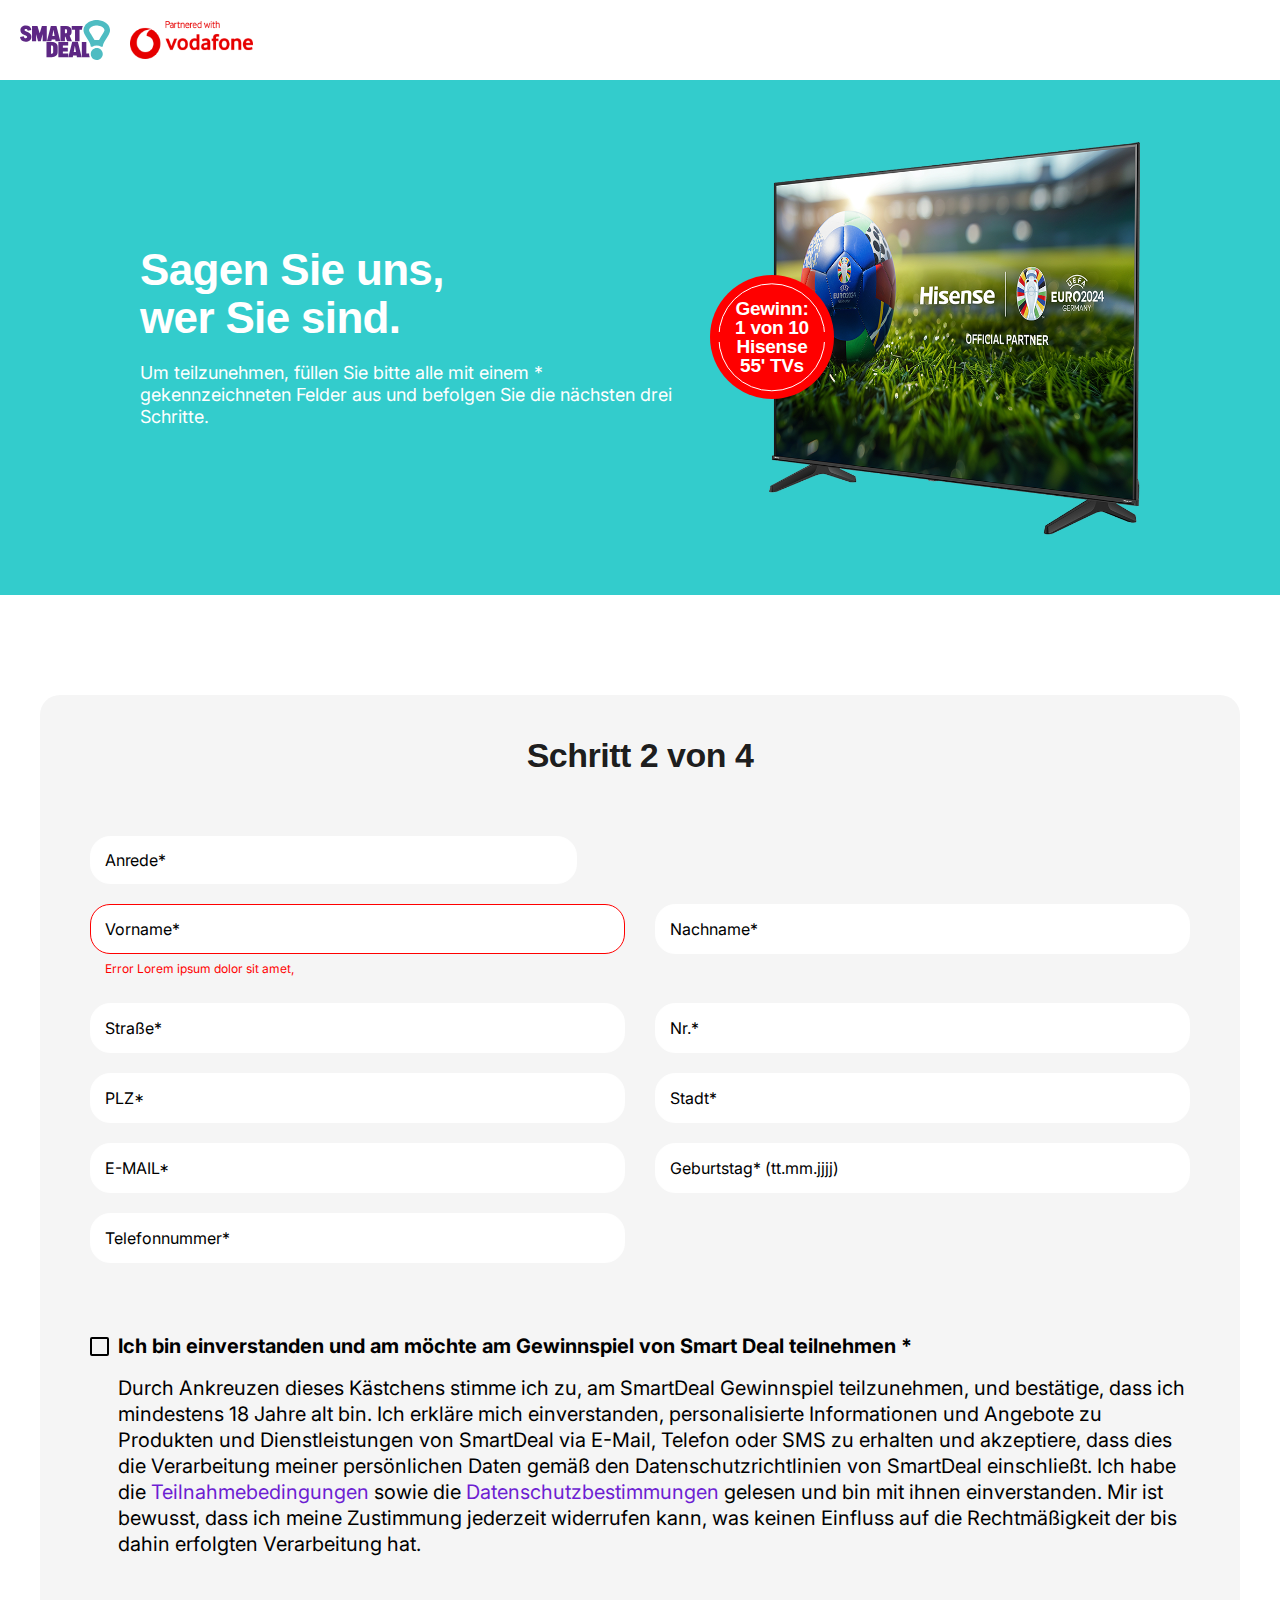
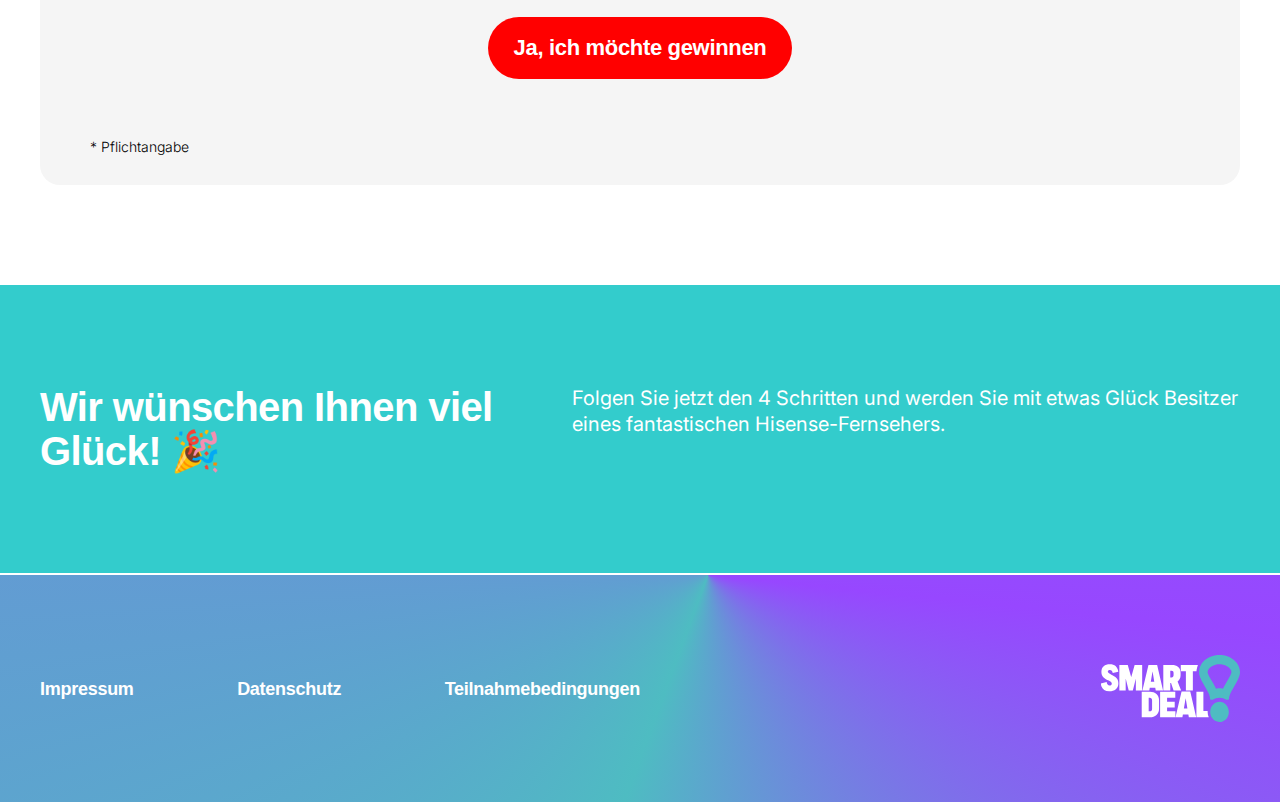
<file: step-2.html>
<!DOCTYPE html>
<html lang="en">
  <head>
    <meta charset="UTF-8" />
    <meta http-equiv="X-UA-Compatible" content="IE=edge" />
    <meta name="viewport" content="width=device-width, initial-scale=1.0" />
    <link rel="preconnect" href="https://fonts.googleapis.com" />
    <link rel="preconnect" href="https://fonts.gstatic.com" crossorigin />
    <link
      href="https://fonts.googleapis.com/css2?family=Inter:wght@100..900&display=swap"
      rel="stylesheet"
    />
    <link rel="stylesheet" href="css/main.css" />
    <title>Step-2</title>
  </head>

  <body>
    <!-- header start
    =========================================== -->
    <header class="header">
      <div class="auto__container">
        <div class="header__inner">
          <div class="header__inner-logos">
            <a href="index.html" class="header__logo">
              <img src="logo.svg" alt="logo" />
            </a>
            <a href="#" class="header__partner">
              <img src="partner.png" alt="partner" />
            </a>
          </div>
        </div>
      </div>
    </header>
    <!-- header end
    =========================================== -->
    <main class="main">
      <!-- intro start
        =========================================== -->
      <section class="intro">
        <div class="auto__container">
          <div class="intro__inner">
            <div class="intro__inner-content">
              <h1>
                Sagen Sie uns, <br />
                wer Sie sind.
              </h1>
              <p>
                Um teilzunehmen, füllen Sie bitte alle mit einem *
                gekennzeichneten Felder aus und befolgen Sie die nächsten drei
                Schritte.
              </p>
            </div>
            <div class="intro__inner-image">
              <img src="tvRot.png" alt="" />
              <div class="intro__inner-note">
                <span>
                  Gewinn: <br />1 von 10 Hisense <br />
                  55' TVs</span
                >
              </div>
            </div>
          </div>
        </div>
      </section>
      <!-- intro end
        =========================================== -->
      <!-- steps start
        =========================================== -->
      <section class="steps">
        <div class="auto__container">
          <div class="steps__inner">
            <div class="steps__inner-title">
              <h3>Schritt 2 von 4</h3>
            </div>
            <div class="input__outer w-45">
              <div class="input select" id="divfn">
                <select id="SALUTATION" name="SALUTATION">
                  <option value="0" selected="">Anrede*</option>
                  <option value="Frau">Frau*</option>
                  <option value="Herr">Herr*</option>
                </select>
              </div>
            </div>
            <div class="steps__inputs">
              <div class="input__outer error">
                <div class="input">
                  <input
                    type="text"
                    id="FIRSTNAME"
                    name="FIRSTNAME"
                    placeholder="Vorname*"
                    value=""
                  />
                </div>
                <p class="sm">Error Lorem ipsum dolor sit amet,</p>
              </div>
              <div class="input__outer">
                <div class="input">
                  <input
                    type="text"
                    id="LASTNAME"
                    name="LASTNAME"
                    placeholder="Nachname*"
                    value=""
                  />
                </div>
              </div>
              <div class="input__outer">
                <div class="input">
                  <input
                    type="text"
                    id="STREET"
                    name="STREET"
                    placeholder="Straße*"
                    value=""
                  />
                </div>
              </div>
              <div class="input__outer">
                <div class="input">
                  <input
                    type="text"
                    id="HOUSE_NUMBER_ALL"
                    name="HOUSE_NUMBER_ALL"
                    placeholder="Nr.*"
                    value=""
                  />
                </div>
              </div>
              <div class="input__outer">
                <div class="input">
                  <input
                    type="text"
                    id="ZIP"
                    name="ZIP"
                    placeholder="PLZ*"
                    value=""
                  />
                </div>
              </div>
              <div class="input__outer">
                <div class="input">
                  <input
                    type="text"
                    id="CITY"
                    name="CITY"
                    placeholder="Stadt*"
                    value=""
                  />
                </div>
              </div>
              <div class="input__outer">
                <div class="input">
                  <input
                    type="text"
                    id="EMAIL_U"
                    name="EMAIL_U"
                    placeholder="E-MAIL*"
                    value=""
                  />
                </div>
              </div>
              <div class="input__outer">
                <div class="input">
                  <input
                    type="text"
                    id="BIRTHDAY"
                    name="BIRTHDAY"
                    placeholder="Geburtstag* (tt.mm.jjjj)"
                    value=""
                  />
                </div>
              </div>
              <div class="input__outer">
                <div class="input">
                  <input
                    type="text"
                    id="PHONE_NO"
                    name="PHONE_NO"
                    placeholder="Telefonnummer*"
                    value=""
                  />
                </div>
              </div>
            </div>
            <div class="steps__checks">
              <div class="check">
                <div class="check__box">
                  <input
                    class="check-input"
                    type="checkbox"
                    value="1"
                    id="AGB1"
                    name="AGB1"
                  />
                  <span></span>
                </div>
                <label id="lAGB1" for="AGB1">
                  <span>
                    Ich bin einverstanden und am möchte am Gewinnspiel von Smart
                    Deal teilnehmen *</span
                  >
                  Durch Ankreuzen dieses Kästchens stimme ich zu, am SmartDeal
                  Gewinnspiel teilzunehmen, und bestätige, dass ich mindestens
                  18 Jahre alt bin. Ich erkläre mich einverstanden,
                  personalisierte Informationen und Angebote zu Produkten und
                  Dienstleistungen von SmartDeal via E-Mail, Telefon oder SMS zu
                  erhalten und akzeptiere, dass dies die Verarbeitung meiner
                  persönlichen Daten gemäß den Datenschutzrichtlinien von
                  SmartDeal einschließt. Ich habe die
                  <button>Teilnahmebedingungen</button>
                  sowie die
                  <a href="Datenschutz_SmartDeal.pdf"
                    >Datenschutzbestimmungen</a
                  >
                  gelesen und bin mit ihnen einverstanden. Mir ist bewusst, dass
                  ich meine Zustimmung jederzeit widerrufen kann, was keinen
                  Einfluss auf die Rechtmäßigkeit der bis dahin erfolgten
                  Verarbeitung hat.
                </label>
              </div>
              <!-- <div class="check">
                <div class="check__box">
                  <input
                    class="check-input"
                    type="checkbox"
                    value="1"
                    id="AGB2"
                    name="AGB2"
                  />
                  <span></span>
                </div>
                <label id="lAGB2" for="AGB2">
                  Lorem ipsum dolor sit amet, consectetur adipiscing elit, sed
                  do eiusmod tempor incididunt ut labore et dolore magna aliqua.
                  Ut enim ad minim veniam, quis nostrud exercitation ullamco
                  laboris nisi ut aliquip ex ea commodo consequat. Duis aute
                  irure dolor in reprehenderit in voluptate velit esse cillum
                  dolore eu fugiat nulla pariatur. Excepteur sint occaecat
                  cupidatat non proident, sunt in culpa qui officia deserunt
                  mollit anim id est laborum.
                </label>
              </div>
              <div class="check">
                <div class="check__box">
                  <input
                    class="check-input"
                    type="checkbox"
                    value="1"
                    id="AGB3"
                    name="AGB3"
                  />
                  <span></span>
                </div>
                <label id="lAGB3" for="AGB3">
                  Yes, SmartDeal may call me with a proposal from Vodafone for
                  my TV and Internet.
                </label>
              </div> -->
            </div>
            <div class="steps__btn">
              <button type="button" class="button primary">
                Ja, ich möchte gewinnen
              </button>
            </div>
            <p class="xsm">* Pflichtangabe</p>
          </div>
        </div>
      </section>

      <!-- steps end
          =========================================== -->
      <!-- win start
        =========================================== -->
      <section class="win uniq">
        <div class="auto__container">
          <div class="win__inner">
            <div class="win__inner-title">
              <h2>Wir wünschen Ihnen viel Glück! 🎉</h2>
            </div>
            <div class="win__inner-text">
              <p>
                Folgen Sie jetzt den 4 Schritten und werden Sie mit etwas Glück
                Besitzer eines fantastischen Hisense-Fernsehers.
              </p>
            </div>
          </div>
        </div>
      </section>
      <!-- win end
      =========================================== -->
      <!-- footer start
    =========================================== -->
      <footer class="footer">
        <div class="auto__container">
          <div class="footer__inner">
            <div class="footer__inner-links">
              <a
                href="Impressum Smartdeal.pdf"
                class="footer__inner-link"
                target="_blank"
                >Impressum</a
              >
              <a
                href="Datenschutz_SmartDeal.pdf"
                target="_blank"
                class="footer__inner-link"
                >Datenschutz</a
              >
              <a
                href="Teilnahmebedingungen_SmartDeal_final.pdf"
                target="_blank"
                class="footer__inner-link"
                >Teilnahmebedingungen
              </a>
            </div>
            <div class="footer__logo">
              <img src="logoWhite.svg" alt="" />
            </div>
          </div>
        </div>
      </footer>
      <!-- footer end
  =========================================== -->
    </main>
  </body>
</html>
</file>
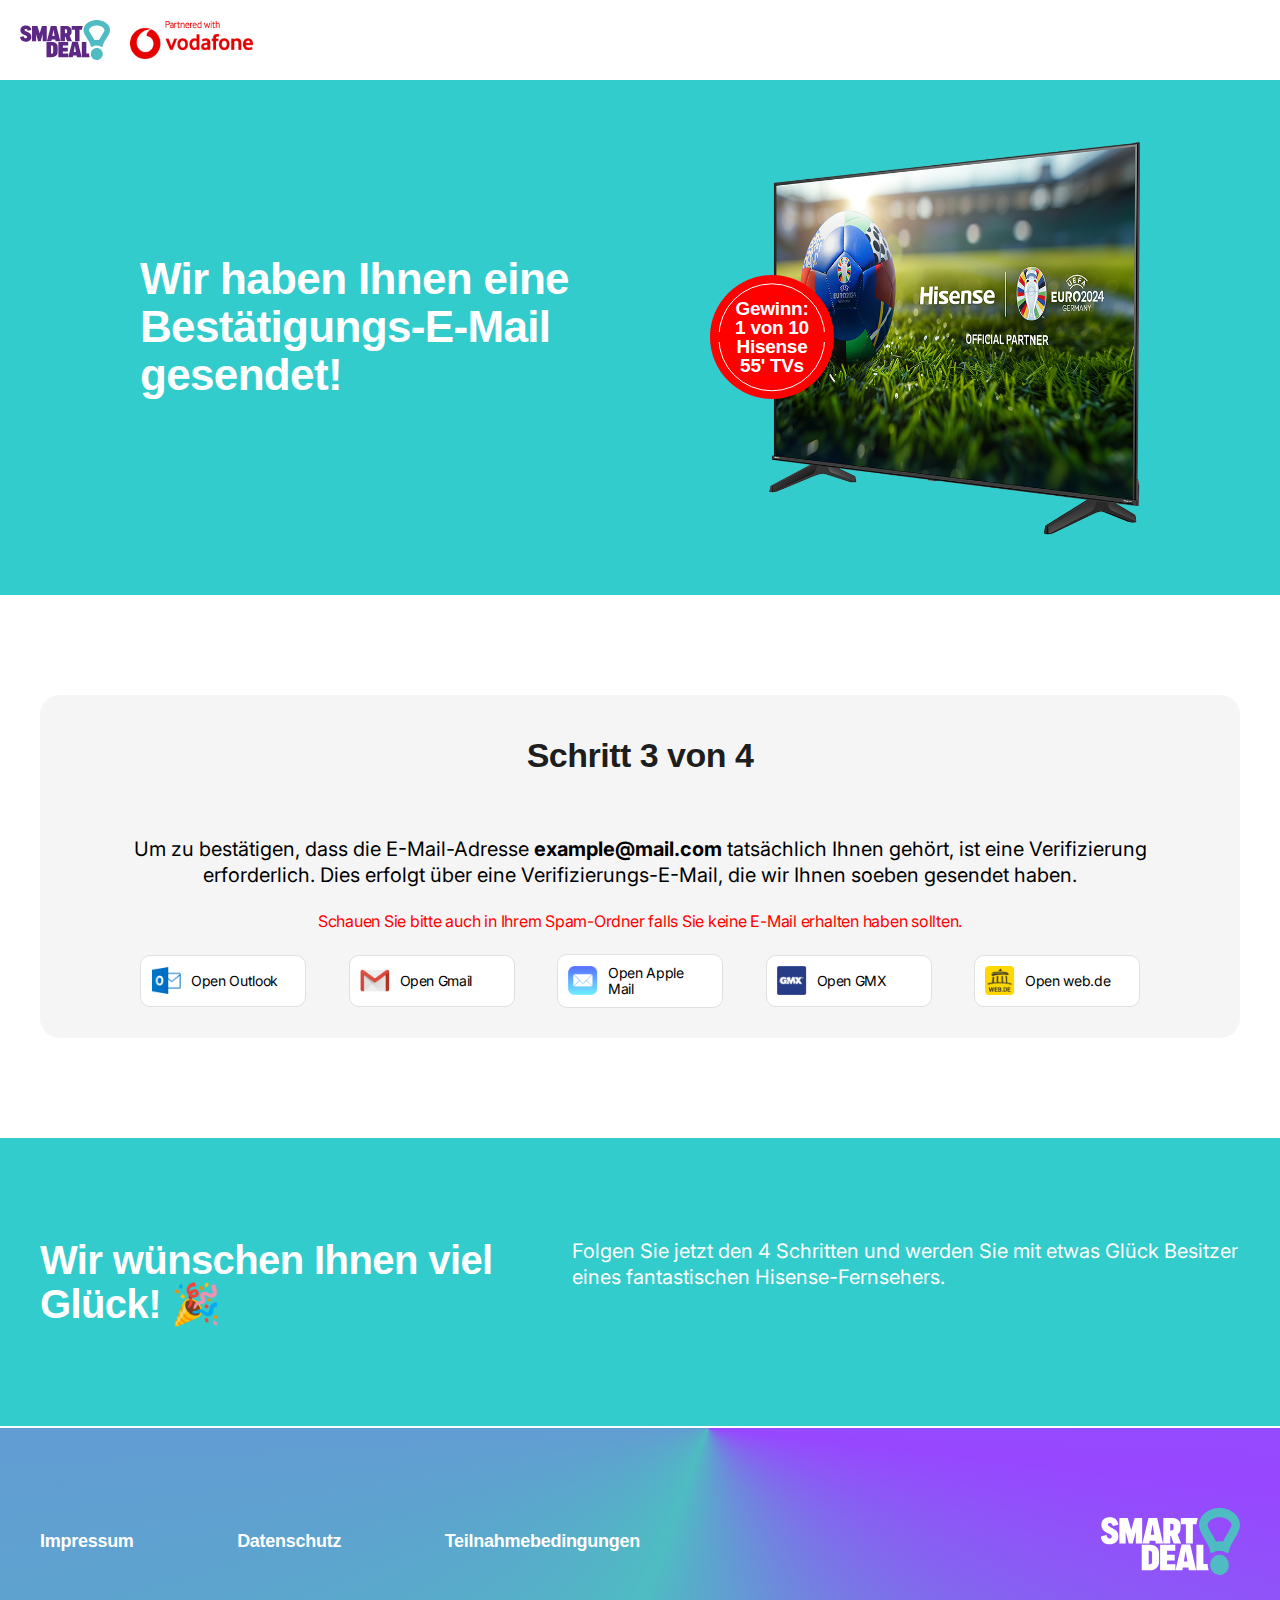
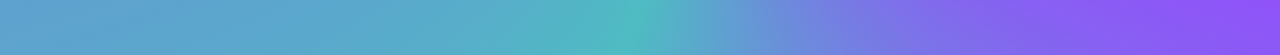
<file: step-3.html>
<!DOCTYPE html>
<html lang="en">
  <head>
    <meta charset="UTF-8" />
    <meta http-equiv="X-UA-Compatible" content="IE=edge" />
    <meta name="viewport" content="width=device-width, initial-scale=1.0" />
    <link rel="preconnect" href="https://fonts.googleapis.com" />
    <link rel="preconnect" href="https://fonts.gstatic.com" crossorigin />
    <link
      href="https://fonts.googleapis.com/css2?family=Inter:wght@100..900&display=swap"
      rel="stylesheet"
    />
    <link rel="stylesheet" href="css/main.css" />
    <title>Step-3</title>
  </head>

  <body>
    <!-- header start
    =========================================== -->
    <header class="header">
      <div class="auto__container">
        <div class="header__inner">
          <div class="header__inner-logos">
            <a href="index.html" class="header__logo">
              <img src="logo.svg" alt="logo" />
            </a>
            <a href="#" class="header__partner">
              <img src="partner.png" alt="partner" />
            </a>
          </div>
        </div>
      </div>
    </header>
    <!-- header end
    =========================================== -->
    <main class="main">
      <!-- intro start
        =========================================== -->
      <section class="intro">
        <div class="auto__container">
          <div class="intro__inner">
            <div class="intro__inner-content">
              <h1>Wir haben Ihnen eine Bestätigungs-E-Mail gesendet!</h1>
            </div>
            <div class="intro__inner-image">
              <img src="tvRot.png" alt="" />
              <div class="intro__inner-note">
                <span>
                  Gewinn: <br />1 von 10 Hisense <br />
                  55' TVs</span
                >
              </div>
            </div>
          </div>
        </div>
      </section>
      <!-- intro end
          =========================================== -->
      <!-- steps start
        =========================================== -->
      <section class="steps">
        <div class="auto__container">
          <div class="steps__inner">
            <div class="steps__inner-title">
              <h3>Schritt 3 von 4</h3>
            </div>
            <form action="#" class="stepsSpam">
              <p>
                Um zu bestätigen, dass die E-Mail-Adresse
                <b> example@mail.com</b>
                tatsächlich Ihnen gehört, ist eine Verifizierung erforderlich.
                Dies erfolgt über eine Verifizierungs-E-Mail, die wir Ihnen
                soeben gesendet haben.
              </p>
              <p class="uniq">
                Schauen Sie bitte auch in Ihrem Spam-Ordner falls Sie keine
                E-Mail erhalten haben sollten.
              </p>
              <div class="stepsSpam__inner">
                <a
                  href="https://outlook.office.com/mail/"
                  target="_blank"
                  class="stepsSpam__item"
                >
                  <img src="outlook.png" alt="" />
                  <div class="stepsSpam__item-title">Open Outlook</div>
                </a>
                <a
                  href="https://mail.google.com/"
                  target="_blank"
                  class="stepsSpam__item"
                >
                  <img src="gmail.png" alt="" />
                  <div class="stepsSpam__item-title">Open Gmail</div>
                </a>
                <a
                  href="https://www.icloud.com/mail/"
                  target="_blank"
                  class="stepsSpam__item"
                >
                  <img src="mail.png" alt="" />
                  <div class="stepsSpam__item-title">Open Apple Mail</div>
                </a>
                <a
                  href="https://www.gmx.net/"
                  target="_blank"
                  class="stepsSpam__item"
                >
                  <img src="gmx.png" alt="" />
                  <div class="stepsSpam__item-title">Open GMX</div>
                </a>
                <a
                  href="https://web.de/"
                  target="_blank"
                  class="stepsSpam__item"
                >
                  <img src="web.png" alt="" />
                  <div class="stepsSpam__item-title">Open web.de</div>
                </a>
              </div>
            </form>
          </div>
          <!-- <div class="stepsPhone">
            <p><b>Vertippt?</b> Dann kehre jetzt zum Start zurück!</p>
            <a href="index.html" class="button secondary">Zurück zum Start</a>
          </div> -->
        </div>
      </section>
      <!-- steps end
          =========================================== -->
      <!-- win start
        =========================================== -->
      <section class="win uniq">
        <div class="auto__container">
          <div class="win__inner">
            <div class="win__inner-title">
              <h2>Wir wünschen Ihnen viel Glück! 🎉</h2>
            </div>
            <div class="win__inner-text">
              <p>
                Folgen Sie jetzt den 4 Schritten und werden Sie mit etwas Glück
                Besitzer eines fantastischen Hisense-Fernsehers.
              </p>
            </div>
          </div>
        </div>
      </section>
      <!-- win end
      =========================================== -->
      <!-- footer start
    =========================================== -->
      <footer class="footer">
        <div class="auto__container">
          <div class="footer__inner">
            <div class="footer__inner-links">
              <a
                href="Impressum Smartdeal.pdf"
                class="footer__inner-link"
                target="_blank"
                >Impressum</a
              >
              <a
                href="Datenschutz_SmartDeal.pdf"
                target="_blank"
                class="footer__inner-link"
                >Datenschutz</a
              >
              <a
                href="Teilnahmebedingungen_SmartDeal_final.pdf"
                target="_blank"
                class="footer__inner-link"
                >Teilnahmebedingungen
              </a>
            </div>
            <div class="footer__logo">
              <img src="logoWhite.svg" alt="" />
            </div>
          </div>
        </div>
      </footer>
      <!-- footer end
  =========================================== -->
    </main>
  </body>
</html>
</file>
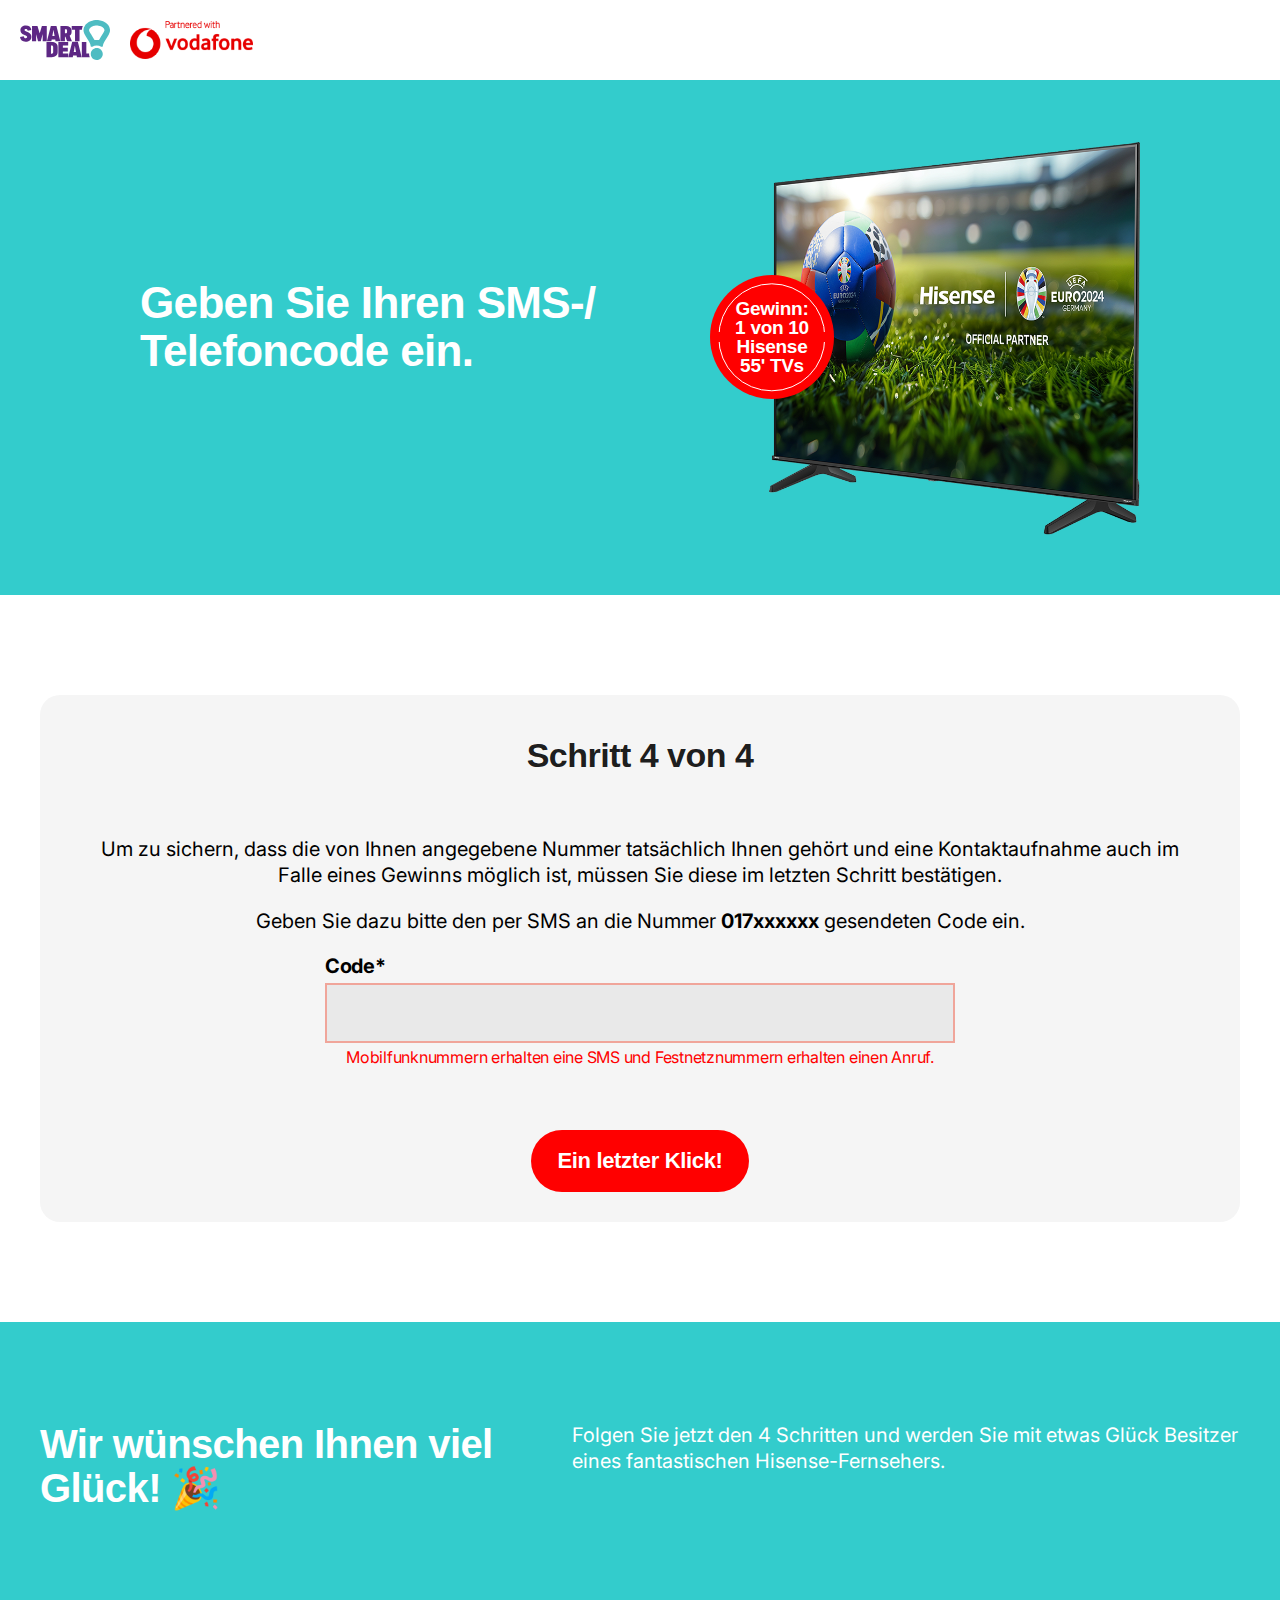
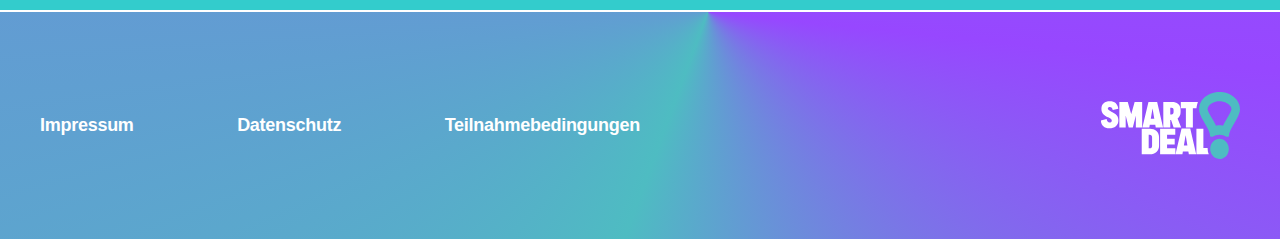
<file: step-4.html>
<!DOCTYPE html>
<html lang="en">
  <head>
    <meta charset="UTF-8" />
    <meta http-equiv="X-UA-Compatible" content="IE=edge" />
    <meta name="viewport" content="width=device-width, initial-scale=1.0" />
    <link rel="preconnect" href="https://fonts.googleapis.com" />
    <link rel="preconnect" href="https://fonts.gstatic.com" crossorigin />
    <link
      href="https://fonts.googleapis.com/css2?family=Inter:wght@100..900&display=swap"
      rel="stylesheet"
    />
    <link rel="stylesheet" href="css/main.css" />
    <title>Step-4</title>
  </head>

  <body>
    <!-- header start
    =========================================== -->
    <header class="header">
      <div class="auto__container">
        <div class="header__inner">
          <div class="header__inner-logos">
            <a href="index.html" class="header__logo">
              <img src="logo.svg" alt="logo" />
            </a>
            <a href="#" class="header__partner">
              <img src="partner.png" alt="partner" />
            </a>
          </div>
        </div>
      </div>
    </header>
    <!-- header end
    =========================================== -->
    <main class="main">
      <!-- intro start
        =========================================== -->
      <section class="intro">
        <div class="auto__container">
          <div class="intro__inner">
            <div class="intro__inner-content">
              <h1>Geben Sie Ihren SMS-/ Telefoncode ein.</h1>
            </div>
            <div class="intro__inner-image">
              <img src="tvRot.png" alt="" />
              <div class="intro__inner-note">
                <span>
                  Gewinn: <br />1 von 10 Hisense <br />
                  55' TVs</span
                >
              </div>
            </div>
          </div>
        </div>
      </section>
      <!-- intro end
            =========================================== -->
      <!-- steps start
        =========================================== -->
      <section class="steps">
        <div class="auto__container">
          <div class="steps__inner">
            <div class="steps__inner-title">
              <h3>Schritt 4 von 4</h3>
            </div>
            <form action="#" class="stepsCode">
              <p>
                Um zu sichern, dass die von Ihnen angegebene Nummer tatsächlich
                Ihnen gehört und eine Kontaktaufnahme auch im Falle eines
                Gewinns möglich ist, müssen Sie diese im letzten Schritt
                bestätigen.
              </p>
              <p>
                Geben Sie dazu bitte den per SMS an die Nummer
                <b>017xxxxxx</b> gesendeten Code ein.
              </p>
              <div class="stepsCode__input">
                <label for="">Code*</label>
                <input type="text" />
                <span
                  >Mobilfunknummern erhalten eine SMS und Festnetznummern
                  erhalten einen Anruf.</span
                >
              </div>
              <button type="submit" class="button primary">
                Ein letzter Klick!
              </button>
            </form>
          </div>
          <!-- <div class="stepsPhone">
            <p>
              <b>Falsche Telefonnummer?</b> Dann kehre jetzt zum Start zurück!
            </p>
            <a href="index.html" class="button secondary">Zurück zum Start</a>
          </div> -->
        </div>
      </section>
      <!-- steps end
          =========================================== -->
      <!-- win start
        =========================================== -->
      <section class="win uniq">
        <div class="auto__container">
          <div class="win__inner">
            <div class="win__inner-title">
              <h2>Wir wünschen Ihnen viel Glück! 🎉</h2>
            </div>
            <div class="win__inner-text">
              <p>
                Folgen Sie jetzt den 4 Schritten und werden Sie mit etwas Glück
                Besitzer eines fantastischen Hisense-Fernsehers.
              </p>
            </div>
          </div>
        </div>
      </section>
      <!-- win end
      =========================================== -->
      <!-- footer start
    =========================================== -->
      <footer class="footer">
        <div class="auto__container">
          <div class="footer__inner">
            <div class="footer__inner-links">
              <a
                href="Impressum Smartdeal.pdf"
                class="footer__inner-link"
                target="_blank"
                >Impressum</a
              >
              <a
                href="Datenschutz_SmartDeal.pdf"
                target="_blank"
                class="footer__inner-link"
                >Datenschutz</a
              >
              <a
                href="Teilnahmebedingungen_SmartDeal_final.pdf"
                target="_blank"
                class="footer__inner-link"
                >Teilnahmebedingungen
              </a>
            </div>
            <div class="footer__logo">
              <img src="logoWhite.svg" alt="" />
            </div>
          </div>
        </div>
      </footer>
      <!-- footer end
  =========================================== -->
    </main>
  </body>
</html>
</file>
<file: css/main.css>
/*** 

====================================================================
	Reset
====================================================================

***/
html {
  scroll-behavior: smooth;
}

* {
  margin: 0px;
  padding: 0px;
  border: none;
  outline: none;
}

button {
  outline: none;
}

button:focus {
  outline: none;
}

button:focus {
  outline: none;
}

input::-webkit-outer-spin-button,
input::-webkit-inner-spin-button {
  -webkit-appearance: none;
  margin: 0;
}

/* width */
::-webkit-scrollbar {
  width: 8px;
}

/* Track */
::-webkit-scrollbar-track {
  background: #fff;
}

/* Handle */
::-webkit-scrollbar-thumb {
  background: rgba(0, 0, 0, 0.2);
  border-radius: 10px;
}

/* Handle on hover */
::-webkit-scrollbar-thumb:hover {
  background: rgba(0, 0, 0, 0.3);
}

/*** 
  ====================================================================
      Global Settings
  ====================================================================
   ***/
body {
  font-family: "Inter", sans-serif;
  font-size: 20px;
  color: #000;
  line-height: 130%;
  font-weight: 400;
  background: #fff;
  -webkit-font-smoothing: antialiased;
  -moz-font-smoothing: antialiased;
}
body.active {
  overflow: hidden;
}

a {
  text-decoration: none;
  cursor: pointer;
  color: #000;
}

h1,
h2,
h3,
h4,
h5,
h6,
p {
  position: relative;
  font-weight: normal;
  margin: 0px;
  background: none;
}

.auto__container {
  position: relative;
  max-width: 1200px;
  margin: 0 auto;
  padding: 0 60px;
}

ul,
li {
  list-style: none;
  padding: 0px;
  margin: 0px;
}

h1 {
  font-weight: 900;
  font-size: 76px;
  line-height: 82px;
  letter-spacing: -0.015em;
}

h2 {
  font-family: "Gotham-Bold", sans-serif;
  font-weight: 700;
  font-size: 50px;
  line-height: 120%;
  letter-spacing: -0.015em;
}
h2.big {
  font-size: 54px;
}

h3 {
  font-family: "Gotham-Bold", sans-serif;
  font-weight: 700;
  font-size: 38px;
  line-height: 120%;
  letter-spacing: -0.015em;
}

h4 {
  font-weight: 700;
  font-size: 28px;
  line-height: 34px;
  letter-spacing: -0.015em;
}

h5 {
  font-weight: 700;
  font-size: 20px;
  line-height: 130%;
  letter-spacing: -0.015em;
}

h6 {
  font-weight: 500;
  font-size: 22px;
  line-height: 136%;
  letter-spacing: -0.018em;
}

p.sm {
  font-size: 14px;
  line-height: 130%;
}

.main {
  overflow: hidden;
}

.button {
  display: -webkit-inline-box;
  display: -ms-inline-flexbox;
  display: inline-flex;
  -webkit-box-pack: center;
      -ms-flex-pack: center;
          justify-content: center;
  -webkit-box-align: center;
      -ms-flex-align: center;
          align-items: center;
  cursor: pointer;
  -webkit-transition: 0.3s ease;
  transition: 0.3s ease;
}
.button:hover {
  opacity: 0.8;
}
.button.primary {
  font-family: "Gotham", sans-serif;
  font-weight: 700;
  font-size: 22px;
  line-height: 26px;
  letter-spacing: -0.015em;
  color: #fff;
  background-color: #ff0000;
  border-radius: 50px;
  padding: 18px 26px;
}
.button.secondary {
  font-family: "Gotham", sans-serif;
  font-weight: 700;
  font-size: 22px;
  line-height: 26px;
  letter-spacing: -0.015em;
  color: #fff;
  background: #33cccc;
  border-radius: 50px;
  padding: 18px 26px;
}
.button span.mob {
  display: none;
}

.anchor {
  position: relative;
  top: -60px;
}

.select {
  width: 100%;
  position: relative;
  display: -webkit-box;
  display: -ms-flexbox;
  display: flex;
}
.select::before {
  position: absolute;
  top: 50%;
  right: 20px;
  -webkit-transform: translateY(-50%) rotate(135deg);
          transform: translateY(-50%) rotate(135deg);
  content: "";
  width: 8px;
  height: 8px;
  border-top: 2px solid #000;
  border-right: 2px solid #000;
  -webkit-transition: 0.3s ease;
  transition: 0.3s ease;
}
.select__outer {
  position: relative;
}
.select__outer.error select {
  border-color: #ff0000;
}
.select__outer button {
  position: absolute;
  top: 0;
  right: 0;
  width: 24px;
  height: 24px;
  display: -webkit-box;
  display: -ms-flexbox;
  display: flex;
  -webkit-box-pack: center;
      -ms-flex-pack: center;
          justify-content: center;
  -webkit-box-align: center;
      -ms-flex-align: center;
          align-items: center;
  cursor: pointer;
}
.select__outer button img {
  width: 100%;
}
.select__outer h6 {
  color: #000;
  margin: 0 25px 20px 0;
}
.select select {
  font-family: "Inter", sans-serif;
  font-weight: 400;
  font-size: 16px;
  line-height: 24px;
  letter-spacing: -0.015em;
  color: rgba(0, 0, 0, 0.8);
  border-radius: 20px;
  background-color: #fff;
  padding: 17px;
  width: 100%;
  height: 100%;
  -webkit-appearance: none;
  border: 1px solid transparent;
  -webkit-transition: 0.3s ease;
  transition: 0.3s ease;
}

.modall {
  position: fixed;
  top: 0;
  left: 0;
  width: 100%;
  height: 100%;
  background: rgba(0, 0, 0, 0.65);
  padding: 20px;
  display: none;
  z-index: 9999;
  -webkit-box-sizing: border-box;
          box-sizing: border-box;
  overflow-y: auto;
}
.modall.active {
  display: -webkit-box;
  display: -ms-flexbox;
  display: flex;
  -webkit-animation: fadeIn 0.4s;
          animation: fadeIn 0.4s;
}
.modall__inner {
  width: 100%;
  max-width: 842px;
  margin: auto;
  position: relative;
}
.modall__inner-close {
  width: 20px;
  height: 20px;
  position: absolute;
  top: -40px;
  right: 0;
  cursor: pointer;
  -webkit-transition: 0.3s ease;
  transition: 0.3s ease;
}
.modall__inner-close::before {
  position: absolute;
  top: 50%;
  left: 0;
  width: 100%;
  height: 3px;
  background-color: #fff;
  border-radius: 3px;
  content: "";
  -webkit-transform: translateY(-50%) rotate(45deg);
          transform: translateY(-50%) rotate(45deg);
}
.modall__inner-close::after {
  position: absolute;
  top: 0;
  left: 50%;
  width: 3px;
  height: 100%;
  background-color: #fff;
  border-radius: 3px;
  content: "";
  -webkit-transform: translateX(-50%) rotate(45deg);
          transform: translateX(-50%) rotate(45deg);
}
.modallItem {
  width: 100%;
  max-width: 842px;
  margin: auto;
  position: relative;
  background-color: #fff;
  color: #000000;
  border-radius: 8px;
}
.modallItem__head {
  display: -webkit-box;
  display: -ms-flexbox;
  display: flex;
  -webkit-box-align: center;
      -ms-flex-align: center;
          align-items: center;
  -webkit-box-pack: justify;
      -ms-flex-pack: justify;
          justify-content: space-between;
  border-bottom: 1px solid rgba(0, 0, 0, 0.1);
  padding: 20px;
  position: sticky;
  top: -20px;
  left: 0;
  width: 100%;
  background-color: #fff;
  border-radius: 8px 8px 0 0;
  z-index: 2;
  -webkit-box-sizing: border-box;
          box-sizing: border-box;
}
.modallItem__head h5 {
  width: calc(100% - 20px);
}
.modallItem__head-close {
  position: relative;
  width: 16px;
  height: 16px;
  cursor: pointer;
  -webkit-transition: 0.3s ease;
  transition: 0.3s ease;
}
.modallItem__head-close::before {
  position: absolute;
  top: 50%;
  left: 0;
  width: 100%;
  height: 2px;
  background-color: #000;
  border-radius: 3px;
  content: "";
  -webkit-transform: translateY(-50%) rotate(45deg);
          transform: translateY(-50%) rotate(45deg);
}
.modallItem__head-close::after {
  position: absolute;
  top: 0;
  left: 50%;
  width: 2px;
  height: 100%;
  background-color: #000;
  border-radius: 3px;
  content: "";
  -webkit-transform: translateX(-50%) rotate(45deg);
          transform: translateX(-50%) rotate(45deg);
}
.modallItem__body {
  padding: 20px;
}
.modallItem__body h5 {
  margin-bottom: 25px;
}
.modallItem__body h5:last-child {
  margin: 0;
}
.modallItem__body p {
  line-height: 160%;
  margin-bottom: 20px;
}
.modallItem__body p:last-child {
  margin: 0;
}
.modallItem__body p b {
  display: block;
  margin-bottom: 5px;
}
.modallItem__body p a {
  color: #814ba9;
}

.video {
  width: 100%;
  display: -webkit-box;
  display: -ms-flexbox;
  display: flex;
  -webkit-box-align: center;
      -ms-flex-align: center;
          align-items: center;
  -webkit-box-pack: center;
      -ms-flex-pack: center;
          justify-content: center;
  padding-bottom: 57.5%;
  position: relative;
}
.video::after {
  content: "";
  position: absolute;
  top: 0;
  left: 0;
  width: 100%;
  height: 100%;
  background: #00000066;
}
.video.active::after {
  display: none;
}
.video video {
  position: absolute;
  top: 0;
  left: 0;
  width: 100%;
  height: 100%;
  cursor: pointer;
  -o-object-fit: cover;
     object-fit: cover;
}
.video video:hover ~ .video__play.active {
  opacity: 1;
}
.video__play {
  position: absolute;
  top: 50%;
  left: 50%;
  width: 8%;
  height: 14%;
  -webkit-transform: translate(-50%, -50%);
          transform: translate(-50%, -50%);
  display: -webkit-box;
  display: -ms-flexbox;
  display: flex;
  -webkit-box-pack: center;
      -ms-flex-pack: center;
          justify-content: center;
  -webkit-box-align: center;
      -ms-flex-align: center;
          align-items: center;
  z-index: 3;
  border-radius: 50%;
  cursor: pointer;
  overflow: hidden;
  -webkit-transition: all 0.2s ease-in-out 0s;
  transition: all 0.2s ease-in-out 0s;
  -moz-transition: all 0.2s ease-in-out 0s;
}
.video__play.active {
  opacity: 0;
}
.video__play.active .video__play-icon img {
  display: none;
}
.video__play.active .video__play-icon::after {
  display: block;
}
.video__play.active .video__play-icon::before {
  display: block;
}
.video__play.active:hover {
  opacity: 1;
}
.video__play-icon {
  width: 100%;
  height: 100%;
  display: -webkit-box;
  display: -ms-flexbox;
  display: flex;
  -webkit-box-pack: center;
      -ms-flex-pack: center;
          justify-content: center;
  -webkit-box-align: center;
      -ms-flex-align: center;
          align-items: center;
  border-radius: 50%;
  position: relative;
  background-color: #e5eefe4d;
  overflow: hidden;
}
.video__play-icon::after {
  display: none;
  content: "";
  position: absolute;
  top: 50%;
  left: 35%;
  width: 6px;
  height: 55%;
  background-color: #fff;
  -webkit-transform: translateY(-50%);
          transform: translateY(-50%);
  border-radius: 4px;
}
.video__play-icon::before {
  content: "";
  display: none;
  position: absolute;
  top: 50%;
  right: 35%;
  width: 6px;
  height: 55%;
  background-color: #fff;
  -webkit-transform: translateY(-50%);
          transform: translateY(-50%);
  border-radius: 4px;
}
.video__play-icon img {
  width: 100%;
}

.showMoreBtn {
  display: none;
  text-align: center;
}

@-webkit-keyframes fadeIn {
  0% {
    opacity: 0;
  }
  100% {
    opacity: 1;
  }
}

@keyframes fadeIn {
  0% {
    opacity: 0;
  }
  100% {
    opacity: 1;
  }
}
.footer {
  padding: 100px 0;
  background: conic-gradient(from 183.06deg at 55.31% 0%, #9747ff -87.22deg, #4ebcc2 17.21deg, #9747ff 272.78deg, #4ebcc2 377.21deg);
  border-top: 2px solid #ffffff;
}
.footer__inner {
  display: -webkit-box;
  display: -ms-flexbox;
  display: flex;
  -webkit-box-align: center;
      -ms-flex-align: center;
          align-items: center;
  -webkit-box-pack: justify;
      -ms-flex-pack: justify;
          justify-content: space-between;
}
.footer__inner-links {
  max-width: 677px;
  display: -webkit-box;
  display: -ms-flexbox;
  display: flex;
  -webkit-box-align: center;
      -ms-flex-align: center;
          align-items: center;
  -webkit-box-pack: justify;
      -ms-flex-pack: justify;
          justify-content: space-between;
  width: calc(100% - 160px);
}
.footer__inner-link {
  font-family: "Gotham-Bold", sans-serif;
  font-weight: 700;
  font-size: 20px;
  line-height: 24px;
  letter-spacing: -0.015em;
  color: #fff;
  display: block;
  background-color: transparent;
  -webkit-transition: 0.3s ease;
  transition: 0.3s ease;
  cursor: pointer;
}
.footer__logo {
  width: 140px;
  display: -webkit-box;
  display: -ms-flexbox;
  display: flex;
  -webkit-box-align: center;
      -ms-flex-align: center;
          align-items: center;
  -webkit-box-pack: center;
      -ms-flex-pack: center;
          justify-content: center;
}
.footer__logo img {
  width: 100%;
}

.header {
  position: relative;
  background: #fff;
  padding: 22px 0;
  z-index: 100;
}
.header.sticky {
  position: fixed;
  top: 0;
  left: 0;
  width: 100%;
  -webkit-animation-name: sticky;
          animation-name: sticky;
  -webkit-animation-duration: 0.4s;
          animation-duration: 0.4s;
  -webkit-box-shadow: 0px 4px 4px 0px #00000021;
          box-shadow: 0px 4px 4px 0px #00000021;
}
.header .auto__container {
  padding: 0 40px;
  max-width: 1360px;
}
.header__inner {
  display: -webkit-box;
  display: -ms-flexbox;
  display: flex;
  -webkit-box-align: center;
      -ms-flex-align: center;
          align-items: center;
  -webkit-box-pack: justify;
      -ms-flex-pack: justify;
          justify-content: space-between;
}
.header__inner-logos {
  display: -webkit-box;
  display: -ms-flexbox;
  display: flex;
  -webkit-box-align: center;
      -ms-flex-align: center;
          align-items: center;
}
.header__logo {
  display: -webkit-box;
  display: -ms-flexbox;
  display: flex;
  -webkit-box-align: center;
      -ms-flex-align: center;
          align-items: center;
  -webkit-box-pack: center;
      -ms-flex-pack: center;
          justify-content: center;
  width: 126px;
  margin-right: 40px;
}
.header__logo img {
  width: 100%;
}
.header__partner {
  display: -webkit-box;
  display: -ms-flexbox;
  display: flex;
  -webkit-box-align: center;
      -ms-flex-align: center;
          align-items: center;
  -webkit-box-pack: center;
      -ms-flex-pack: center;
          justify-content: center;
  width: 186px;
}
.header__partner img {
  width: 100%;
}

@-webkit-keyframes sticky {
  0% {
    top: -60px;
    opacity: 0;
  }
  100% {
    top: 0;
    opacity: 1;
  }
}

@keyframes sticky {
  0% {
    top: -60px;
    opacity: 0;
  }
  100% {
    top: 0;
    opacity: 1;
  }
}
.nav__inner {
  display: -webkit-box;
  display: -ms-flexbox;
  display: flex;
  -webkit-box-align: center;
      -ms-flex-align: center;
          align-items: center;
}
.nav__inner-links {
  margin-right: 40px;
  display: -webkit-box;
  display: -ms-flexbox;
  display: flex;
  -webkit-box-align: center;
      -ms-flex-align: center;
          align-items: center;
}
.nav__inner-link {
  position: relative;
  padding-right: 20px;
  margin-right: 18px;
  font-weight: 400;
  font-size: 16px;
  line-height: 19px;
  color: #333333;
  display: block;
}
.nav__inner-link:last-child {
  margin-right: 0;
}
.nav__inner-link::before {
  position: absolute;
  top: calc(50% - 1px);
  right: 6px;
  -webkit-transform: translateY(-50%) rotate(135deg);
          transform: translateY(-50%) rotate(135deg);
  content: "";
  width: 6px;
  height: 6px;
  border-top: 2px solid #33cccc;
  border-right: 2px solid #33cccc;
  -webkit-transition: 0.3s ease;
  transition: 0.3s ease;
}
.nav .button.primary {
  font-family: "Inter", sans-serif;
  font-weight: 700;
  font-size: 14px;
  line-height: 17px;
  text-align: center;
  letter-spacing: -0.015em;
  color: #fff;
  padding: 15px 50px;
}

.burger {
  display: none;
}

.steps {
  background-color: #fff;
  padding: 100px 0;
}
.steps__inner {
  padding: 40px 50px 30px;
  background-color: #f5f5f5;
  border-radius: 20px;
  margin-bottom: 20px;
  position: relative;
}
.steps__inner:last-child {
  margin-bottom: 0;
}
.steps__inner-title {
  text-align: center;
  margin-bottom: 60px;
}
.steps__inner-title h3 {
  color: rgba(0, 0, 0, 0.9);
}
.steps__inner-row {
  display: -webkit-box;
  display: -ms-flexbox;
  display: flex;
  -webkit-box-pack: justify;
      -ms-flex-pack: justify;
          justify-content: space-between;
}
.steps__inner-form {
  width: calc(45% - 10px);
  max-width: 450px;
}
.steps__inner-image {
  padding-bottom: 74%;
  position: relative;
  border-radius: 30px;
  overflow: hidden;
  width: 100%;
  height: 100%;
  -webkit-box-sizing: border-box;
          box-sizing: border-box;
}
.steps__inner-image-wrapper {
  width: calc(55% - 10px);
  max-width: 588px;
  display: -webkit-box;
  display: -ms-flexbox;
  display: flex;
}
.steps__inner-image img {
  position: absolute;
  top: 0;
  left: 0;
  width: 100%;
  height: 100%;
  object-fit: cover;
  -o-object-fit: cover;
}
.steps__inner-foot {
  display: -webkit-box;
  display: -ms-flexbox;
  display: flex;
  -webkit-box-pack: center;
      -ms-flex-pack: center;
          justify-content: center;
  padding: 30px 0;
}
.steps__inner-copy {
  position: absolute;
  bottom: 30px;
  left: 50px;
}
.steps__inner-copy p {
  font-weight: 300;
  font-size: 14px;
  line-height: 24px;
  letter-spacing: -0.015em;
  color: rgba(0, 0, 0, 0.8);
}
.steps__inner .select__outer {
  margin-bottom: 40px;
}
.steps__inner .select__outer:last-child {
  margin: 0;
}
.stepsCode {
  text-align: center;
}
.stepsCode p {
  margin-bottom: 20px;
}
.stepsCode__input {
  max-width: 630px;
  margin: 0 auto 60px auto;
}
.stepsCode__input span {
  text-align: center;
  font-weight: 400;
  font-size: 16px;
  line-height: 26px;
  text-align: center;
  letter-spacing: -0.015em;
  color: #ff0000;
}
.stepsCode__input label {
  display: block;
  text-align: left;
  font-family: "Inter";
  font-weight: 700;
  font-size: 20px;
  line-height: 24px;
  letter-spacing: -0.015em;
  color: #000000;
  margin-bottom: 5px;
}
.stepsCode__input input {
  width: 100%;
  -webkit-box-sizing: border-box;
          box-sizing: border-box;
  background: rgba(217, 217, 217, 0.42);
  border: 2px solid rgba(253, 48, 20, 0.37);
  font-family: "Inter";
  font-weight: 700;
  font-size: 20px;
  line-height: 24px;
  letter-spacing: -0.015em;
  color: #000000;
  padding: 16px;
}
.stepsSpam {
  text-align: center;
}
.stepsSpam p {
  margin-bottom: 20px;
}
.stepsSpam p.uniq {
  font-weight: 400;
  font-size: 16px;
  line-height: 26px;
  letter-spacing: -0.015em;
  color: #ff0000;
}
.stepsSpam__inner {
  display: -webkit-box;
  display: -ms-flexbox;
  display: flex;
  -webkit-box-pack: justify;
      -ms-flex-pack: justify;
          justify-content: space-between;
  -webkit-box-align: center;
      -ms-flex-align: center;
          align-items: center;
  max-width: 1000px;
  margin: 0 auto;
}
.stepsSpam__item {
  background: #ffffff;
  border: 1px solid #e0e0e0;
  border-radius: 10px;
  display: -webkit-box;
  display: -ms-flexbox;
  display: flex;
  -webkit-box-align: center;
      -ms-flex-align: center;
          align-items: center;
  padding: 10px;
  width: calc(20% - 10px);
  max-width: 166px;
  -webkit-box-sizing: border-box;
          box-sizing: border-box;
}
.stepsSpam__item-title {
  font-weight: 400;
  font-size: 14px;
  line-height: 16px;
  letter-spacing: -0.025em;
  color: #000000;
  width: calc(100% - 40px);
  text-align: left;
}
.stepsSpam__item img {
  width: 30px;
  height: 30px;
  -o-object-fit: contain;
     object-fit: contain;
  margin-right: 10px;
}
.stepsPhone {
  text-align: center;
}
.stepsPhone p {
  margin-bottom: 20px;
}
.steps__inputs {
  margin: 0 -15px;
  display: -webkit-box;
  display: -ms-flexbox;
  display: flex;
  -ms-flex-wrap: wrap;
      flex-wrap: wrap;
}
.steps__btn {
  display: -webkit-box;
  display: -ms-flexbox;
  display: flex;
  -webkit-box-align: center;
      -ms-flex-align: center;
          align-items: center;
  -webkit-box-pack: center;
      -ms-flex-pack: center;
          justify-content: center;
  margin-top: 60px;
}
.steps .input {
  width: 100%;
}
.steps .input__outer {
  margin: 10px 15px;
  width: calc(50% - 30px);
}
.steps .input__outer p {
  font-size: 12px;
  line-height: 110%;
  padding: 8px 15px;
  text-align: start;
  color: #ff0000;
}
.steps .input__outer.w-45 {
  width: calc(47% - 30px);
  margin: 10px 0;
}
.steps .input__outer.error input {
  border: 1px solid #ff0000;
}
.steps .input.select {
  width: 100%;
  position: relative;
}
.steps .input.select::before {
  position: absolute;
  top: 50%;
  right: 8px;
  -webkit-transform: translateY(-50%);
          transform: translateY(-50%);
  width: 0;
  height: 0;
  border-left: 7px solid transparent;
  border-right: 7px solid transparent;
  border-top: 7px solid #fff;
  content: "";
}
.steps .input input,
.steps .input select {
  width: 100%;
  height: 100%;
  font-family: "Inter", sans-serif;
  font-weight: 400;
  font-size: 16px;
  line-height: 18px;
  color: #000;
  padding: 14px;
  background: #fff;
  border-radius: 20px;
  border: 1px solid #fff;
  -webkit-box-sizing: border-box;
          box-sizing: border-box;
}
.steps .input input::-webkit-input-placeholder, .steps .input select::-webkit-input-placeholder {
  color: #000;
}
.steps .input input::-moz-placeholder, .steps .input select::-moz-placeholder {
  color: #000;
}
.steps .input input:-ms-input-placeholder, .steps .input select:-ms-input-placeholder {
  color: #000;
}
.steps .input input::-ms-input-placeholder, .steps .input select::-ms-input-placeholder {
  color: #000;
}
.steps .input input::placeholder,
.steps .input select::placeholder {
  color: #000;
}
.steps .input input option,
.steps .input select option {
  color: #000;
}
.steps .input select {
  -webkit-appearance: none;
}
.steps__checks {
  margin-top: 60px;
}
.steps .check {
  display: -webkit-box;
  display: -ms-flexbox;
  display: flex;
  -webkit-box-pack: justify;
      -ms-flex-pack: justify;
          justify-content: space-between;
  margin-bottom: 20px;
}
.steps .check:last-child {
  margin-bottom: 0;
}
.steps .check__box {
  width: 15px;
  height: 15px;
  margin-right: 10px;
  position: relative;
}
.steps .check__box input {
  position: absolute;
  top: 0;
  left: 0;
  width: 100%;
  height: 100%;
  opacity: 0;
  z-index: 2;
}
.steps .check__box input:checked ~ span::before {
  opacity: 1;
}
.steps .check__box span {
  position: absolute;
  top: 4px;
  left: 0;
  width: 100%;
  height: 100%;
  border: 2px solid #000;
  border-radius: 2px;
}
.steps .check__box span::before {
  position: absolute;
  top: 50%;
  left: 50%;
  width: 60%;
  height: 25%;
  border-top: 2px solid #000;
  border-right: 2px solid #000;
  content: "";
  -webkit-transform: translate(-50%, -60%) rotate(135deg);
          transform: translate(-50%, -60%) rotate(135deg);
  opacity: 0;
  -webkit-transition: 0.3s ease;
  transition: 0.3s ease;
}
.steps .check label {
  width: calc(100% - 28px);
  font-size: 20px;
  line-height: 26px;
  cursor: pointer;
  display: block;
}
.steps .check label span {
  font-weight: 700;
  margin-bottom: 16px;
  display: block;
}
.steps .check label a, .steps .check label button {
  cursor: pointer;
  -webkit-transition: 0.3s ease;
  transition: 0.3s ease;
  color: #6d1ed2;
  font-family: inherit;
  font-size: inherit;
  line-height: inherit;
  background-color: transparent;
}
.steps p.xsm {
  margin-top: 60px;
  font-size: 14px;
  line-height: 16px;
  font-weight: 300;
}

.intro {
  background: #33cccc;
  padding: 60px 0;
  color: #fff;
}
.intro .auto__container {
  max-width: 1000px;
  margin: 0 auto;
}
.intro__inner {
  display: -webkit-box;
  display: -ms-flexbox;
  display: flex;
  -webkit-box-align: center;
      -ms-flex-align: center;
          align-items: center;
  -webkit-box-pack: justify;
      -ms-flex-pack: justify;
          justify-content: space-between;
}
.intro__inner-note {
  width: 124px;
  height: 124px;
  color: #fff;
  text-align: center;
  border-radius: 50%;
  background: #ff0000;
  position: absolute;
  top: 50%;
  transform: translateY(-50%);
  -moz-ransform: translateY(-50%);
  -o-transform: translateY(-50%);
  -ms-transform: translateY(-50%);
  -webkit-transform: translateY(-50%);
  left: 0;
  display: -webkit-box;
  display: -ms-flexbox;
  display: flex;
  -webkit-box-align: center;
      -ms-flex-align: center;
          align-items: center;
  -webkit-box-pack: center;
      -ms-flex-pack: center;
          justify-content: center;
  font-family: "Gotham", sans-serif;
  font-weight: 900;
  font-size: 19px;
  line-height: 1;
  text-align: center;
  letter-spacing: -0.015em;
  color: #ffffff;
}
.intro__inner-note::before {
  position: absolute;
  content: "";
  width: 85%;
  height: 85%;
  border-radius: 50%;
  top: 50%;
  left: 50%;
  border: 1px solid #fff;
  transform: translate(-50%, -50%);
  -moz-ransform: translate(-50%, -50%);
  -o-transform: translate(-50%, -50%);
  -ms-transform: translate(-50%, -50%);
  -webkit-transform: translate(-50%, -50%);
}
.intro__inner-note::after {
  width: 90%;
  left: 50%;
  transform: translate(-50%, -50%);
  -moz-ransform: translate(-50%, -50%);
  -o-transform: translate(-50%, -50%);
  -ms-transform: translate(-50%, -50%);
  -webkit-transform: translate(-50%, -50%);
  background: #ff0000;
  height: 10px;
  content: "";
  position: absolute;
  top: 50%;
}
.intro__inner-note span {
  position: relative;
  z-index: 2;
}
.intro__inner-content {
  width: 54%;
}
.intro__inner-content h1 {
  font-family: "Gotham", sans-serif;
  font-weight: 700;
  font-size: 50px;
  line-height: 56px;
  letter-spacing: -0.015em;
  color: #ffffff;
  margin-bottom: 20px;
}
.intro__inner-image {
  display: -webkit-box;
  display: -ms-flexbox;
  display: flex;
  -webkit-box-align: center;
      -ms-flex-align: center;
          align-items: center;
  -webkit-box-pack: end;
      -ms-flex-pack: end;
          justify-content: flex-end;
  position: relative;
  width: calc(46% - 30px);
}
.intro__inner-image img {
  max-width: 376px;
  width: 100%;
}

.hero {
  position: relative;
  padding: 200px 0;
  color: #fff;
  overflow: hidden;
}
.hero.big::before {
  display: none;
}
.hero::before {
  position: absolute;
  z-index: 2;
  content: "";
  bottom: -400px;
  width: 160%;
  right: 40%;
  height: 2500px;
  background: #814ba9;
  border-radius: 50%;
}
.hero__note {
  width: 124px;
  height: 124px;
  color: #fff;
  text-align: center;
  border-radius: 50%;
  background: #ff0000;
  position: absolute;
  bottom: 2%;
  right: -5%;
  display: -webkit-box;
  display: -ms-flexbox;
  display: flex;
  -webkit-box-align: center;
      -ms-flex-align: center;
          align-items: center;
  -webkit-box-pack: center;
      -ms-flex-pack: center;
          justify-content: center;
  font-family: "Gotham", sans-serif;
  font-weight: 900;
  font-size: 19px;
  line-height: 1;
  text-align: center;
  letter-spacing: -0.015em;
  color: #ffffff;
}
.hero__note::before {
  position: absolute;
  content: "";
  width: 85%;
  height: 85%;
  border-radius: 50%;
  top: 50%;
  left: 50%;
  border: 1px solid #fff;
  transform: translate(-50%, -50%);
  -moz-ransform: translate(-50%, -50%);
  -o-transform: translate(-50%, -50%);
  -ms-transform: translate(-50%, -50%);
  -webkit-transform: translate(-50%, -50%);
}
.hero__note::after {
  width: 90%;
  left: 50%;
  transform: translate(-50%, -50%);
  -moz-ransform: translate(-50%, -50%);
  -o-transform: translate(-50%, -50%);
  -ms-transform: translate(-50%, -50%);
  -webkit-transform: translate(-50%, -50%);
  background: #ff0000;
  height: 10px;
  content: "";
  position: absolute;
  top: 50%;
}
.hero__note span {
  position: relative;
  z-index: 2;
}
.hero__bg {
  position: absolute;
  top: 0;
  left: 0;
  z-index: 1;
  width: 100%;
  height: 100%;
  display: -webkit-box;
  display: -ms-flexbox;
  display: flex;
  -webkit-box-pack: end;
      -ms-flex-pack: end;
          justify-content: flex-end;
  pointer-events: none;
}
.hero__bg.big {
  width: 100%;
  height: 100%;
}
.hero__bg.big img {
  width: 100%;
  height: 100%;
  -webkit-transform: scaleX(1);
          transform: scaleX(1);
  -o-object-position: center;
     object-position: center;
}
.hero__bg.big img.mob {
  display: none;
}
.hero__bg img {
  width: 65%;
  -o-object-position: right;
     object-position: right;
  -o-object-fit: cover;
     object-fit: cover;
  height: 100%;
  -webkit-transform: scaleX(-1);
          transform: scaleX(-1);
}
.hero__inner {
  display: -webkit-box;
  display: -ms-flexbox;
  display: flex;
  -webkit-box-align: center;
      -ms-flex-align: center;
          align-items: center;
  z-index: 3;
  position: relative;
}
.hero__inner-content {
  width: calc(60% - 10px);
}
.hero__inner-image {
  width: calc(40% - 10px);
  display: -webkit-box;
  display: -ms-flexbox;
  display: flex;
  -webkit-box-pack: center;
      -ms-flex-pack: center;
          justify-content: center;
  -webkit-box-align: center;
      -ms-flex-align: center;
          align-items: center;
  position: relative;
  max-width: 376px;
  margin-left: -6%;
}
.hero__inner-image img {
  width: 100%;
}
.hero__inner h1 {
  margin-bottom: 30px;
}
.hero__inner h1.sm {
  font-size: 50px;
  line-height: 54px;
}
.hero__inner p {
  margin-bottom: 30px;
  max-width: 570px;
  font-weight: 700;
  font-family: "Gotham", sans-serif;
}
.hero__inner p.reg {
  font-family: "Inter", sans-serif;
  font-weight: 400;
}

.win {
  background-color: #33cccc;
  padding: 100px 0;
  color: #fff;
}
.win.uniq .win__inner-title {
  width: calc(42% - 10px);
  max-width: 492px;
}
.win.uniq .win__inner-text {
  width: calc(58% - 10px);
  max-width: 668px;
}
.win.light {
  background-color: #fff;
  color: rgba(0, 0, 0, 0.9);
}
.win.light .win__inner-title {
  width: calc(50% - 10px);
  max-width: 580px;
}
.win.light .win__inner-text {
  width: calc(50% - 10px);
  max-width: 580px;
}
.win.light .win__inner h2 {
  color: #33cccc;
}
.win__inner {
  display: -webkit-box;
  display: -ms-flexbox;
  display: flex;
  -webkit-box-pack: justify;
      -ms-flex-pack: justify;
          justify-content: space-between;
}
.win__inner-title {
  width: calc(33% - 10px);
  max-width: 386px;
}
.win__inner-text {
  width: calc(67% - 10px);
  max-width: 794px;
}
.win__inner p a {
  color: #814ba9;
  font-weight: 700;
  text-decoration: underline;
}
.win__inner .button {
  margin-top: 20px;
}

.about {
  position: relative;
  padding: 100px 0;
  color: #fff;
}
.about__bg {
  position: absolute;
  top: 0;
  left: 0;
  width: 100%;
  height: 100%;
  display: -webkit-box;
  display: -ms-flexbox;
  display: flex;
  pointer-events: none;
}
.about__bg img {
  width: 100%;
  height: 100%;
  object-fit: cover;
  -o-object-fit: cover;
}
.about__inner-title {
  margin-bottom: 40px;
  display: -webkit-box;
  display: -ms-flexbox;
  display: flex;
  -webkit-box-pack: justify;
      -ms-flex-pack: justify;
          justify-content: space-between;
  -webkit-box-align: center;
      -ms-flex-align: center;
          align-items: center;
}
.about__inner-logo {
  width: 140px;
  display: -webkit-box;
  display: -ms-flexbox;
  display: flex;
  -webkit-box-pack: center;
      -ms-flex-pack: center;
          justify-content: center;
  -webkit-box-align: center;
      -ms-flex-align: center;
          align-items: center;
}
.about__inner-logo img {
  width: 100%;
}
.about__inner-row {
  display: -webkit-box;
  display: -ms-flexbox;
  display: flex;
  -webkit-box-pack: justify;
      -ms-flex-pack: justify;
          justify-content: space-between;
}
.about__inner-row p {
  width: calc(50% - 15px);
  max-width: 580px;
}
.about__inner-row p b {
  font-weight: 700;
  display: block;
}

.apply {
  padding: 130px 0;
  background: conic-gradient(from 184.26deg at 97.53% -9.36%, #9747ff -0.76deg, #33cccc 29.46deg, #9747ff 359.24deg, #33cccc 389.46deg);
  color: #fff;
  position: relative;
}
.apply__bg {
  position: absolute;
  top: 0;
  left: 0;
  width: 100%;
  height: 100%;
  display: -webkit-box;
  display: -ms-flexbox;
  display: flex;
  pointer-events: none;
}
.apply__bg img {
  width: 100%;
  height: 100%;
  object-fit: cover;
  -o-object-fit: cover;
}
.apply__inner-title {
  display: -webkit-box;
  display: -ms-flexbox;
  display: flex;
  -webkit-box-pack: justify;
      -ms-flex-pack: justify;
          justify-content: space-between;
}
.apply__inner-title h3 {
  width: calc(100% - 360px);
}
.apply__inner-logos {
  display: -webkit-box;
  display: -ms-flexbox;
  display: flex;
  -webkit-box-pack: justify;
      -ms-flex-pack: justify;
          justify-content: space-between;
}
.apply__inner-logos span {
  width: 120px;
  display: -webkit-box;
  display: -ms-flexbox;
  display: flex;
  -webkit-box-pack: center;
      -ms-flex-pack: center;
          justify-content: center;
  -webkit-box-align: center;
      -ms-flex-align: center;
          align-items: center;
  margin-right: 30px;
}
.apply__inner-logos span:last-child {
  width: 186px;
  margin: 0;
}
.apply__inner-logos span img {
  width: 100%;
}
.apply__inner-row {
  display: -webkit-box;
  display: -ms-flexbox;
  display: flex;
  -webkit-box-pack: justify;
      -ms-flex-pack: justify;
          justify-content: space-between;
  -webkit-box-align: center;
      -ms-flex-align: center;
          align-items: center;
  padding: 60px 0;
}
.apply__inner-row p {
  width: calc(100% - 300px);
  max-width: 826px;
}
.apply__inner-image {
  display: -webkit-box;
  display: -ms-flexbox;
  display: flex;
  -webkit-box-pack: center;
      -ms-flex-pack: center;
          justify-content: center;
  -webkit-box-align: center;
      -ms-flex-align: center;
          align-items: center;
  width: 270px;
  margin-right: 30px;
}
.apply__inner-image img {
  width: 100%;
}
.apply__inner p.mobText {
  display: none;
}
.applyMain__title {
  text-align: center;
}
.applyMain__row {
  display: -webkit-box;
  display: -ms-flexbox;
  display: flex;
  -webkit-box-pack: justify;
      -ms-flex-pack: justify;
          justify-content: space-between;
  padding: 40px 0;
}
.applyMain__foot {
  text-align: center;
}
.applyItem {
  width: calc(33.3% - 10px);
  max-width: 373px;
  padding: 40px 30px;
  background-color: #fff;
  border: 2px solid #ee1e23;
  border-radius: 40px;
  display: -webkit-box;
  display: -ms-flexbox;
  display: flex;
  -webkit-box-orient: vertical;
  -webkit-box-direction: normal;
      -ms-flex-direction: column;
          flex-direction: column;
  -webkit-box-align: center;
      -ms-flex-align: center;
          align-items: center;
  -webkit-box-sizing: border-box;
          box-sizing: border-box;
  text-align: center;
}
.applyItem__icon {
  width: 86px;
  height: 78px;
  display: -webkit-box;
  display: -ms-flexbox;
  display: flex;
  -webkit-box-pack: center;
      -ms-flex-pack: center;
          justify-content: center;
  -webkit-box-align: center;
      -ms-flex-align: center;
          align-items: center;
  margin-bottom: 20px;
}
.applyItem__icon img {
  width: 100%;
}
.applyItem h6 {
  font-family: "Gotham", sans-serif;
  font-weight: 700;
  font-size: 20px;
  line-height: 28px;
  letter-spacing: -0.015em;
  color: rgba(0, 0, 0, 0.8);
  margin-bottom: 10px;
  display: -webkit-box;
  -webkit-line-clamp: 1;
  -webkit-box-orient: vertical;
  overflow: hidden;
  text-overflow: ellipsis;
}
.applyItem p {
  font-size: 20px;
  line-height: 26px;
  letter-spacing: -0.015em;
  color: rgba(0, 0, 0, 0.8);
  min-height: 156px;
}

.compete {
  background-color: #33cccc;
  padding: 100px 0;
  color: #fff;
}
.compete__inner-title {
  margin-bottom: 60px;
  text-align: center;
}
.compete__inner-row {
  display: -webkit-box;
  display: -ms-flexbox;
  display: flex;
  -webkit-box-pack: justify;
      -ms-flex-pack: justify;
          justify-content: space-between;
  margin-bottom: 60px;
}
.compete__inner-row:last-child {
  margin: 0;
}
.compete__inner-col {
  width: calc(50% - 15px);
  max-width: 570px;
  display: -webkit-box;
  display: -ms-flexbox;
  display: flex;
  -webkit-box-orient: vertical;
  -webkit-box-direction: normal;
      -ms-flex-direction: column;
          flex-direction: column;
}
.compete__inner-col.center {
  -webkit-box-pack: center;
      -ms-flex-pack: center;
          justify-content: center;
  -webkit-box-align: center;
      -ms-flex-align: center;
          align-items: center;
}
.compete__inner-col p b {
  display: block;
}
.compete__inner-image {
  width: 90%;
  display: -webkit-box;
  display: -ms-flexbox;
  display: flex;
  -webkit-box-pack: center;
      -ms-flex-pack: center;
          justify-content: center;
  -webkit-box-align: center;
      -ms-flex-align: center;
          align-items: center;
  position: relative;
}
.compete__inner-image img {
  width: 100%;
  position: relative;
  z-index: 2;
}
.compete__inner-shape {
  position: absolute;
  top: 50%;
  left: 50%;
  width: 75%;
  display: -webkit-box;
  display: -ms-flexbox;
  display: flex;
  -webkit-transform: translate(-50%, -50%);
          transform: translate(-50%, -50%);
}
.compete__inner-shape img {
  width: 100%;
}
.compete__inner h2 {
  margin-bottom: 20px;
}
.compete__inner .intro__inner-note {
  position: absolute;
  bottom: 0;
  left: 50%;
  -webkit-transform: translate(-50%, 30%);
          transform: translate(-50%, 30%);
  z-index: 3;
}
.competeItem h6 {
  font-size: 24px;
  font-weight: 700;
  margin-bottom: 25px;
}

.errorS {
  position: relative;
}
.errorS__bg {
  display: -webkit-box;
  display: -ms-flexbox;
  display: flex;
  -webkit-box-align: center;
      -ms-flex-align: center;
          align-items: center;
  -webkit-box-pack: center;
      -ms-flex-pack: center;
          justify-content: center;
  position: absolute;
  top: 0;
  left: 0;
  width: 100%;
  height: 100%;
}
.errorS__bg img {
  width: 100%;
  height: 100%;
  object-fit: cover;
  -o-object-fit: cover;
}
.errorS__inner {
  min-height: calc(100vh - 100px);
  padding: 200px 0;
  -webkit-box-sizing: border-box;
          box-sizing: border-box;
  max-width: 830px;
  display: -webkit-box;
  display: -ms-flexbox;
  display: flex;
  -webkit-box-orient: vertical;
  -webkit-box-direction: normal;
      -ms-flex-direction: column;
          flex-direction: column;
  -webkit-box-align: start;
      -ms-flex-align: start;
          align-items: flex-start;
  -webkit-box-pack: center;
      -ms-flex-pack: center;
          justify-content: center;
}
.errorS__inner h1 {
  font-family: "Gotham", sans-serif;
  font-weight: 900;
  font-size: 60px;
  line-height: 64px;
  letter-spacing: -0.015em;
  color: rgba(0, 0, 0, 0.8);
  margin-bottom: 30px;
}
.errorS__inner p {
  margin-bottom: 30px;
}
.errorS__inner .button.uniq {
  font-family: "Gotham", sans-serif;
  font-weight: 700;
  font-size: 22px;
  line-height: 1;
  text-align: center;
  letter-spacing: -0.015em;
  color: #ffffff;
  padding: 18px 26px;
  background: #814ba9;
  border-radius: 50px;
}

@media (max-width: 1360px) {
  .auto__container {
    padding: 0 40px;
  }

  h2 {
    font-size: 40px;
    line-height: 44px;
  }
  h2.big {
    font-size: 45px;
    line-height: 120%;
  }

  h3 {
    font-size: 34px;
  }

  .header {
    padding: 20px 0;
  }
  .header .auto__container {
    padding: 0 20px;
  }
  .header__logo {
    width: 90px;
    margin-right: 20px;
  }
  .header__partner {
    width: 123px;
  }

  .nav .button.primary {
    padding: 15px 24px;
  }
  .nav__inner-links {
    margin-right: 24px;
  }

  .footer {
    padding: 80px 0;
  }
  .footer__inner-links {
    max-width: 600px;
  }
  .footer__inner-link {
    font-size: 18px;
    line-height: 22px;
  }

  .errorS__inner {
    padding: 150px 0;
    min-height: calc(100vh - 87px);
  }
  .errorS__inner h1 {
    font-size: 50px;
    line-height: 54px;
  }
  .errorS__inner .button.uniq {
    font-size: 20px;
    line-height: 1;
  }

  .intro__inner-content h1 {
    font-size: 44px;
    line-height: 48px;
  }
  .intro__inner-content p {
    font-size: 18px;
    line-height: 22px;
  }
}
@media (max-width: 1180px) {
  h3 {
    font-size: 28px;
  }

  h6 {
    font-size: 18px;
  }

  .select__outer h6 {
    margin-bottom: 15px;
  }
  .select__outer button {
    top: 3px;
    width: 18px;
    height: 18px;
  }

  .button.primary {
    font-size: 18px;
    line-height: 22px;
    padding: 18px 40px;
  }

  .nav .button.primary {
    padding: 12px 16px;
  }
  .nav__inner-link {
    font-size: 14px;
    line-height: 16px;
    margin-right: 10px;
    padding-right: 14px;
  }
  .nav__inner-link::before {
    right: 0;
  }

  .steps {
    padding: 80px 0;
  }
  .steps__inner {
    padding: 30px 20px 20px;
  }
  .steps__inner-title {
    margin-bottom: 40px;
  }
  .steps__inner-foot {
    padding: 20px 0;
  }
  .steps__inner-copy {
    left: 20px;
    bottom: 20px;
  }
  .steps__inner .select__outer {
    margin-bottom: 20px;
  }
  .stepsCode p {
    font-size: 18px;
    line-height: 21px;
  }
  .stepsCode__input {
    margin-bottom: 40px;
  }
  .stepsCode__input label {
    font-size: 18px;
    line-height: 21px;
  }
  .stepsCode__input input {
    font-size: 18px;
    line-height: 21px;
  }
  .stepsSpam p {
    font-size: 18px;
    line-height: 21px;
  }
  .stepsPhone {
    font-size: 14px;
    line-height: 18px;
  }
  .stepsPhone .button.secondary {
    font-size: 18px;
    line-height: 22px;
  }

  .about {
    padding: 80px 0;
  }
  .about__inner-title {
    margin-bottom: 35px;
  }
  .about__inner-logo {
    width: 110px;
  }
  .about__inner p {
    font-size: 16px;
    line-height: 20px;
  }

  .apply {
    padding: 80px 0;
  }
  .apply__inner-title h3 {
    width: calc(100% - 300px);
  }
  .apply__inner-logos span {
    width: 105px;
    margin-right: 20px;
  }
  .apply__inner-logos span:last-child {
    width: 152px;
  }
  .applyItem {
    width: calc(33.3% - 7px);
    padding: 20px;
    border-width: 1px;
  }
  .applyItem__icon {
    width: 60px;
    height: 55px;
    margin-bottom: 15px;
  }
  .applyItem p {
    font-size: 16px;
    line-height: 20px;
    min-height: 120px;
  }

  .compete {
    padding: 80px 0;
  }
  .compete__inner-title {
    margin-bottom: 40px;
  }
  .competeItem h6 {
    font-size: 20px;
    margin-bottom: 10px;
  }
  .competeItem p {
    font-size: 16px;
  }
}
@media (max-width: 1024px) {
  ::-webkit-scrollbar {
    display: none;
  }

  h2.big {
    font-size: 40px;
  }

  .main {
    padding-top: 80px;
  }

  .video__play-icon::after {
    width: 4px;
    left: 33%;
  }
  .video__play-icon::before {
    width: 4px;
    right: 33%;
  }

  .nav {
    position: fixed;
    top: 80px;
    left: 0;
    width: 100%;
    height: calc(100% - 80px);
    z-index: 100;
    background: rgba(0, 0, 0, 0.4);
    transform: translateX(-100%);
    -webkit-transform: translateX(-100%);
    -moz-transform: translateX(-100%);
    -ms-transform: translateX(-100%);
    -o-transform: translateX(-100%);
    -webkit-transition: all 0.2s ease-in-out 0s;
    transition: all 0.2s ease-in-out 0s;
    -moz-transition: all 0.2s ease-in-out 0s;
  }
  .nav.active {
    transform: translate(0, 0);
    -moz-ransform: translate(0, 0);
    -o-transform: translate(0, 0);
    -ms-transform: translate(0, 0);
    -webkit-transform: translate(0, 0);
  }
  .nav__inner {
    -webkit-box-orient: vertical;
    -webkit-box-direction: normal;
            flex-direction: column;
    -ms-flex-direction: column;
    position: absolute;
    -webkit-box-pack: unset;
        -ms-flex-pack: unset;
            justify-content: unset;
    -webkit-box-align: start;
        -ms-flex-align: start;
            align-items: flex-start;
    top: 0;
    left: 0;
    width: 100%;
    max-width: 300px;
    padding: 0;
    height: 100%;
    z-index: 1;
    -webkit-box-sizing: border-box;
            box-sizing: border-box;
    padding: 20px;
    overflow-y: auto;
    background: #fff;
  }
  .nav__inner-links {
    -webkit-box-orient: vertical;
    -webkit-box-direction: normal;
        -ms-flex-direction: column;
            flex-direction: column;
    margin: 0;
  }
  .nav__inner-link {
    font-weight: 700;
    font-size: 14px;
    line-height: 17px;
    display: block;
    width: 100%;
    text-transform: uppercase;
    padding-right: 0;
    margin-right: 0 !important;
    margin-bottom: 18px;
  }
  .nav__inner-link::before {
    display: none;
  }
  .nav .button.primary {
    display: inline-block;
    padding: 15px 40px;
  }

  .body.active {
    overflow: hidden;
  }

  .burger {
    display: block;
    position: relative;
    width: 30px;
    height: 30px;
  }
  .burger::before {
    top: 20%;
    width: calc(100% - 0.4rem);
    height: 1.5px;
    background-color: #6d1ed2;
    border-radius: 0.125rem;
    -webkit-transition: all 0.3s ease;
    transition: all 0.3s ease;
    content: "";
    position: absolute;
    left: 50%;
    transform: translateX(-50%);
    -moz-ransform: translateX(-50%);
    -o-transform: translateX(-50%);
    -ms-transform: translateX(-50%);
    -webkit-transform: translateX(-50%);
  }
  .burger span {
    top: 50%;
    width: calc(100% - 0.4rem);
    height: 1.5px;
    background-color: #6d1ed2;
    border-radius: 0.125rem;
    -webkit-transition: all 0.3s ease;
    transition: all 0.3s ease;
    content: "";
    position: absolute;
    left: 50%;
    transform: translate(-50%, -50%);
    -moz-ransform: translate(-50%, -50%);
    -o-transform: translate(-50%, -50%);
    -ms-transform: translate(-50%, -50%);
    -webkit-transform: translate(-50%, -50%);
  }
  .burger::after {
    bottom: 20%;
    width: calc(100% - 0.4rem);
    height: 1.5px;
    background-color: #6d1ed2;
    border-radius: 0.125rem;
    -webkit-transition: all 0.3s ease;
    transition: all 0.3s ease;
    content: "";
    position: absolute;
    left: 50%;
    transform: translateX(-50%);
    -moz-ransform: translateX(-50%);
    -o-transform: translateX(-50%);
    -ms-transform: translateX(-50%);
    -webkit-transform: translateX(-50%);
  }
  .burger.active::before {
    top: 50%;
    -webkit-transform: translate(-50%, -50%) rotate(45deg);
    transform: translate(-50%, -50%) rotate(45deg);
  }
  .burger.active span {
    opacity: 0;
  }
  .burger.active::after {
    bottom: 50%;
    -webkit-transform: translate(-50%, 50%) rotate(-45deg);
    transform: translate(-50%, 50%) rotate(-45deg);
  }

  .nav {
    position: fixed;
    top: 80px;
    left: 0;
    width: 100%;
    height: calc(100% - 80px);
    z-index: 100;
    background: rgba(0, 0, 0, 0.4);
    transform: translateX(-100%);
    -webkit-transform: translateX(-100%);
    -moz-transform: translateX(-100%);
    -ms-transform: translateX(-100%);
    -o-transform: translateX(-100%);
    -webkit-transition: all 0.2s ease-in-out 0s;
    transition: all 0.2s ease-in-out 0s;
    -moz-transition: all 0.2s ease-in-out 0s;
  }
  .nav.active {
    transform: translate(0, 0);
    -moz-ransform: translate(0, 0);
    -o-transform: translate(0, 0);
    -ms-transform: translate(0, 0);
    -webkit-transform: translate(0, 0);
  }
  .nav__inner {
    -webkit-box-orient: vertical;
    -webkit-box-direction: normal;
            flex-direction: column;
    -ms-flex-direction: column;
    position: absolute;
    -webkit-box-pack: unset;
        -ms-flex-pack: unset;
            justify-content: unset;
    -webkit-box-align: start;
        -ms-flex-align: start;
            align-items: flex-start;
    top: 0;
    left: 0;
    width: 100%;
    max-width: 300px;
    padding: 0;
    height: 100%;
    z-index: 1;
    -webkit-box-sizing: border-box;
            box-sizing: border-box;
    padding: 20px;
    overflow-y: auto;
    background: #fff;
  }
  .nav__inner-links {
    -webkit-box-orient: vertical;
    -webkit-box-direction: normal;
        -ms-flex-direction: column;
            flex-direction: column;
    margin: 0;
  }
  .nav__inner-link {
    font-weight: 700;
    font-size: 14px;
    line-height: 17px;
    display: block;
    width: 100%;
    text-transform: uppercase;
    padding-right: 0;
    margin-right: 0 !important;
    margin-bottom: 18px;
  }
  .nav__inner-link::before {
    display: none;
  }
  .nav .button.primary {
    display: inline-block;
    padding: 15px 40px;
  }

  .body.active {
    overflow: hidden;
  }

  .burger {
    display: block;
    position: relative;
    width: 30px;
    height: 30px;
  }
  .burger::before {
    top: 20%;
    width: calc(100% - 0.4rem);
    height: 1.5px;
    background-color: #6d1ed2;
    border-radius: 0.125rem;
    -webkit-transition: all 0.3s ease;
    transition: all 0.3s ease;
    content: "";
    position: absolute;
    left: 50%;
    transform: translateX(-50%);
    -moz-ransform: translateX(-50%);
    -o-transform: translateX(-50%);
    -ms-transform: translateX(-50%);
    -webkit-transform: translateX(-50%);
  }
  .burger span {
    top: 50%;
    width: calc(100% - 0.4rem);
    height: 1.5px;
    background-color: #6d1ed2;
    border-radius: 0.125rem;
    -webkit-transition: all 0.3s ease;
    transition: all 0.3s ease;
    content: "";
    position: absolute;
    left: 50%;
    transform: translate(-50%, -50%);
    -moz-ransform: translate(-50%, -50%);
    -o-transform: translate(-50%, -50%);
    -ms-transform: translate(-50%, -50%);
    -webkit-transform: translate(-50%, -50%);
  }
  .burger::after {
    bottom: 20%;
    width: calc(100% - 0.4rem);
    height: 1.5px;
    background-color: #6d1ed2;
    border-radius: 0.125rem;
    -webkit-transition: all 0.3s ease;
    transition: all 0.3s ease;
    content: "";
    position: absolute;
    left: 50%;
    transform: translateX(-50%);
    -moz-ransform: translateX(-50%);
    -o-transform: translateX(-50%);
    -ms-transform: translateX(-50%);
    -webkit-transform: translateX(-50%);
  }
  .burger.active::before {
    top: 50%;
    -webkit-transform: translate(-50%, -50%) rotate(45deg);
    transform: translate(-50%, -50%) rotate(45deg);
  }
  .burger.active span {
    opacity: 0;
  }
  .burger.active::after {
    bottom: 50%;
    -webkit-transform: translate(-50%, 50%) rotate(-45deg);
    transform: translate(-50%, 50%) rotate(-45deg);
  }

  .header {
    position: fixed;
    top: 0;
    left: 0;
    width: 100%;
  }

  .footer {
    padding: 60px 0;
  }
  .footer__logo {
    width: 113px;
  }
  .footer__inner-link {
    font-size: 16px;
    line-height: 18px;
  }
  .footer__inner-links {
    max-width: 500px;
    width: calc(100% - 130px);
  }

  .errorS__inner {
    padding: 150px 0 60px 0;
    min-height: calc(100vh - 80px);
    max-width: 600px;
  }
  .errorS__inner h1 {
    font-size: 40px;
    line-height: 44px;
  }
  .errorS__inner .button.uniq {
    font-size: 18px;
  }

  .intro__inner-content h1 {
    font-size: 40px;
    line-height: 44px;
  }
  .intro__inner-content p {
    line-height: 20px;
    font-size: 16px;
  }

  .stepsSpam p.uniq {
    margin-bottom: 10px;
  }
  .stepsSpam__inner {
    -ms-flex-wrap: wrap;
        flex-wrap: wrap;
    -webkit-box-pack: center;
        -ms-flex-pack: center;
            justify-content: center;
    margin: 0 -10px;
  }
  .stepsSpam__item {
    width: calc(33.3% - 20px);
    max-width: unset;
    margin: 5px 10px;
  }
}
@media (max-width: 840px) {
  .showMoreBtn {
    display: -webkit-box;
    display: -ms-flexbox;
    display: flex;
    font-size: 16px;
    line-height: 19px;
    letter-spacing: -0.015em;
  }
  .showMoreBtn b {
    font-weight: 700;
    text-decoration: underline;
  }

  .video__play-icon::after {
    width: 3px;
    left: 33%;
  }
  .video__play-icon::before {
    width: 3px;
    right: 33%;
  }

  .win {
    padding: 60px 0;
  }
  .win.uniq .win__inner-title {
    width: 100%;
    max-width: unset;
  }
  .win.uniq .win__inner-text {
    width: 100%;
    max-width: unset;
  }
  .win.light .win__inner-title {
    width: 100%;
    max-width: unset;
  }
  .win.light .win__inner-text {
    width: 100%;
    max-width: unset;
  }
  .win.light .win__inner h2 {
    font-size: 30px;
  }
  .win__inner {
    -webkit-box-orient: vertical;
    -webkit-box-direction: normal;
        -ms-flex-direction: column;
            flex-direction: column;
  }
  .win__inner-title {
    width: 100%;
    max-width: unset;
    margin-bottom: 20px;
  }
  .win__inner-text {
    width: 100%;
    max-width: unset;
  }

  .steps {
    padding: 60px 0;
  }
  .steps .auto__container {
    padding: 0 20px;
  }
  .steps__inner {
    padding: 20px;
  }
  .steps__inner-title {
    margin-bottom: 20px;
  }
  .steps__inner-row {
    -webkit-box-orient: vertical;
    -webkit-box-direction: normal;
        -ms-flex-direction: column;
            flex-direction: column;
  }
  .steps__inner-form {
    width: 100%;
    max-width: unset;
  }
  .steps__inner-image-wrapper {
    display: none;
  }
  .steps__inner-foot {
    padding: 40px 0 20px;
  }
  .steps__inner-copy {
    position: static;
  }
  .steps__inner-copy p {
    font-size: 10px;
    line-height: 12px;
  }
  .steps__inner .select__outer {
    margin-bottom: 40px;
  }
  .stepsCode p {
    font-size: 16px;
    line-height: 19px;
    margin-bottom: 10px;
  }
  .stepsCode__input {
    margin-bottom: 20px;
  }
  .stepsCode__input label {
    font-size: 16px;
    line-height: 19px;
  }
  .stepsCode__input input {
    font-size: 16px;
    line-height: 19px;
  }
  .stepsCode__input span {
    line-height: 20px;
  }
  .stepsPhone p {
    margin-bottom: 10px;
    font-size: 12px;
    line-height: 16px;
  }
  .stepsPhone .button.secondary {
    font-size: 14px;
    line-height: 18px;
    padding: 10px 40px;
    border-radius: 8px;
  }
  .stepsSpam p {
    margin-bottom: 10px;
    font-size: 16px;
    line-height: 20x;
  }
  .stepsSpam__inner {
    -webkit-box-pack: start;
        -ms-flex-pack: start;
            justify-content: flex-start;
  }
  .stepsSpam__item {
    width: calc(50% - 20px);
  }
  .steps__inputs {
    margin: 0;
  }
  .steps__checks {
    margin-top: 40px;
  }
  .steps__btn {
    margin-top: 40px;
  }
  .steps p.xsm {
    margin-top: 20px;
  }
  .steps .input__outer {
    width: 100%;
    margin: 0 0 10px 0;
  }
  .steps .input__outer.w-45 {
    margin: 0 0 10px 0;
    width: 100%;
  }
  .steps .check label {
    font-size: 14px;
    line-height: 16px;
    letter-spacing: -0.01em;
  }
  .steps .check__box span {
    top: 0;
  }

  .about {
    padding: 60px 0;
  }
  .about__inner-title {
    margin-bottom: 20px;
  }
  .about__inner-row {
    -webkit-box-orient: vertical;
    -webkit-box-direction: normal;
        -ms-flex-direction: column;
            flex-direction: column;
  }
  .about__inner-row.active p:nth-child(n) {
    display: block;
  }
  .about__inner-row p {
    width: 100%;
    max-width: unset;
    margin-bottom: 24px;
  }
  .about__inner-row p:nth-child(n+2) {
    display: none;
  }
  .about__inner-logo {
    width: 55px;
  }
  .about__inner p {
    font-size: 16px;
    line-height: 20px;
  }

  .footer__inner {
    -webkit-box-orient: vertical;
    -webkit-box-direction: normal;
        -ms-flex-direction: column;
            flex-direction: column;
  }
  .footer__inner-links {
    margin-bottom: 40px;
    width: 100%;
  }

  .errorS__inner {
    min-height: unset;
  }
  .errorS__inner h1 {
    font-size: 36px;
    line-height: 40px;
  }

  .apply {
    padding: 60px 0;
  }
  .apply__inner-title {
    -webkit-box-orient: vertical;
    -webkit-box-direction: normal;
        -ms-flex-direction: column;
            flex-direction: column;
  }
  .apply__inner-title h3 {
    width: 100%;
    font-size: 30px;
  }
  .apply__inner-logos {
    width: 100%;
    margin-bottom: 20px;
    -webkit-box-ordinal-group: 0;
        -ms-flex-order: -1;
            order: -1;
    -webkit-box-pack: start;
        -ms-flex-pack: start;
            justify-content: flex-start;
  }
  .apply__inner-row {
    padding: 20px 0;
  }
  .apply__inner-row p {
    width: calc(100% - 130px);
  }
  .apply__inner-row p span {
    display: none;
  }
  .apply__inner-image {
    -webkit-box-ordinal-group: 3;
        -ms-flex-order: 2;
            order: 2;
    width: 110px;
    margin-left: 20px;
    margin-right: 0;
  }
  .apply__inner p {
    font-size: 16px;
    line-height: 19px;
  }
  .apply__inner p.mobText {
    display: block;
  }
  .applyMain {
    padding-top: 40px;
  }
  .applyMain__row {
    -webkit-box-orient: vertical;
    -webkit-box-direction: normal;
        -ms-flex-direction: column;
            flex-direction: column;
    padding: 20px 0 40px;
  }
  .applyMain__foot h3 {
    font-size: 16px;
    line-height: 19px;
  }
  .applyMain__foot h3 br {
    display: none;
  }
  .applyItem {
    width: 100%;
    max-width: unset;
    margin-bottom: 20px;
  }
  .applyItem__icon {
    width: 50px;
    height: 45px;
    margin-bottom: 10px;
  }
  .applyItem:last-child {
    margin: 0;
  }
  .applyItem h6 {
    font-size: 18px;
    line-height: 24px;
  }

  .compete {
    padding: 60px 0;
  }
  .compete__inner {
    display: -webkit-box;
    display: -ms-flexbox;
    display: flex;
    -webkit-box-orient: vertical;
    -webkit-box-direction: normal;
        -ms-flex-direction: column;
            flex-direction: column;
  }
  .compete__inner-title p {
    text-align: start;
    font-size: 16px;
  }
  .compete__inner-row {
    -webkit-box-orient: vertical;
    -webkit-box-direction: normal;
        -ms-flex-direction: column;
            flex-direction: column;
    margin-bottom: 0;
  }
  .compete__inner-row.uniq {
    -webkit-box-ordinal-group: 3;
        -ms-flex-order: 2;
            order: 2;
  }
  .compete__inner-col {
    width: 100%;
    max-width: unset;
  }
  .compete__inner-image {
    width: 100%;
    margin-top: 70px;
  }
  .compete__inner .intro__inner-note {
    position: absolute;
    bottom: unset;
    top: 0;
    left: 50%;
    -webkit-transform: translate(0, -30%);
            transform: translate(0, -30%);
    z-index: 3;
  }
  .competeItem {
    border-bottom: 1px solid #fff;
  }
  .competeItem h6 {
    font-size: 16px;
    margin-bottom: 0;
    padding: 12px 0;
    position: relative;
    cursor: pointer;
    padding-right: 25px;
  }
  .competeItem h6.active::before {
    -webkit-transform: translateY(-50%) rotate(-45deg);
            transform: translateY(-50%) rotate(-45deg);
  }
  .competeItem h6::before {
    position: absolute;
    top: 50%;
    right: 10px;
    -webkit-transform: translateY(-50%) rotate(135deg);
            transform: translateY(-50%) rotate(135deg);
    content: "";
    width: 8px;
    height: 8px;
    border-top: 2px solid #fff;
    border-right: 2px solid #fff;
    -webkit-transition: 0.3s ease;
    transition: 0.3s ease;
  }
  .competeItem p {
    font-size: 14px;
    line-height: 20px;
    max-height: 0;
    opacity: 0;
    overflow: hidden;
    -webkit-transition: 0.3s ease;
    transition: 0.3s ease;
  }
  .competeItem p.active {
    opacity: 1;
    max-height: 500px;
    padding-bottom: 15px;
  }

  .intro .auto__container {
    padding: 0 40px;
  }
  .intro__inner {
    -webkit-box-orient: vertical;
    -webkit-box-direction: normal;
        -ms-flex-direction: column;
            flex-direction: column;
  }
  .intro__inner-content {
    width: 100%;
  }
  .intro__inner-note {
    left: -50px;
  }
  .intro__inner-image {
    width: 100%;
    max-width: 376px;
  }
}
@media (max-width: 540px) {
  h2.big {
    font-size: 30px;
  }

  .button span {
    display: none;
  }
  .button span.mob {
    display: block;
  }

  .select__outer h6 {
    margin-bottom: 10px;
  }

  .footer__inner-link {
    font-size: 20px;
    line-height: 24px;
    letter-spacing: -0.015em;
    margin-bottom: 10px;
  }
  .footer__inner-link:last-child {
    margin-bottom: 0;
  }
  .footer__inner-links {
    -webkit-box-orient: vertical;
    -webkit-box-direction: normal;
        -ms-flex-direction: column;
            flex-direction: column;
  }

  .intro__inner-image {
    max-width: 290px;
  }
  .intro__inner-note {
    width: 74px;
    height: 74px;
    font-size: 11px;
    line-height: 11px;
    text-align: center;
    letter-spacing: -0.015em;
    left: -30px;
  }
  .intro__inner-content {
    margin-bottom: 20px;
  }
  .intro__inner-content p {
    line-height: 16px;
    font-size: 12px;
  }

  .stepsSpam__item img {
    width: 25px;
    height: 25px;
    margin-right: 8px;
  }
  .stepsSpam__item-title {
    width: calc(100% - 33px);
    font-size: 11.5px;
    line-height: 14px;
  }
}
@media (max-width: 390px) {
  .modall {
    padding: 0;
  }
  .modall__inner {
    margin: auto 15px;
  }
  .modallItem {
    border-radius: 0;
  }
  .modallItem__head {
    border-radius: 0;
    top: 0;
  }
}
@media (max-width: 1360px) {
  .auto__container {
    padding: 0 40px;
  }

  h2 {
    font-size: 40px;
    line-height: 44px;
  }
  h2.big {
    font-size: 45px;
    line-height: 120%;
  }

  h3 {
    font-size: 34px;
  }

  .header {
    padding: 20px 0;
  }
  .header .auto__container {
    padding: 0 20px;
  }
  .header__logo {
    width: 90px;
    margin-right: 20px;
  }
  .header__partner {
    width: 123px;
  }

  .nav .button.primary {
    padding: 15px 24px;
  }
  .nav__inner-links {
    margin-right: 24px;
  }

  .footer {
    padding: 80px 0;
  }
  .footer__inner-links {
    max-width: 600px;
  }
  .footer__inner-link {
    font-size: 18px;
    line-height: 22px;
  }

  .errorS__inner {
    padding: 150px 0;
    min-height: calc(100vh - 87px);
  }
  .errorS__inner h1 {
    font-size: 50px;
    line-height: 54px;
  }
  .errorS__inner .button.uniq {
    font-size: 20px;
    line-height: 1;
  }

  .intro__inner-content h1 {
    font-size: 44px;
    line-height: 48px;
  }
  .intro__inner-content p {
    font-size: 18px;
    line-height: 22px;
  }
}
@media (max-width: 1180px) {
  h3 {
    font-size: 28px;
  }

  h6 {
    font-size: 18px;
  }

  .select__outer h6 {
    margin-bottom: 15px;
  }
  .select__outer button {
    top: 3px;
    width: 18px;
    height: 18px;
  }

  .button.primary {
    font-size: 18px;
    line-height: 22px;
    padding: 18px 40px;
  }

  .nav .button.primary {
    padding: 12px 16px;
  }
  .nav__inner-link {
    font-size: 14px;
    line-height: 16px;
    margin-right: 10px;
    padding-right: 14px;
  }
  .nav__inner-link::before {
    right: 0;
  }

  .steps {
    padding: 80px 0;
  }
  .steps__inner {
    padding: 30px 20px 20px;
  }
  .steps__inner-title {
    margin-bottom: 40px;
  }
  .steps__inner-foot {
    padding: 20px 0;
  }
  .steps__inner-copy {
    left: 20px;
    bottom: 20px;
  }
  .steps__inner .select__outer {
    margin-bottom: 20px;
  }
  .stepsCode p {
    font-size: 18px;
    line-height: 21px;
  }
  .stepsCode__input {
    margin-bottom: 40px;
  }
  .stepsCode__input label {
    font-size: 18px;
    line-height: 21px;
  }
  .stepsCode__input input {
    font-size: 18px;
    line-height: 21px;
  }
  .stepsSpam p {
    font-size: 18px;
    line-height: 21px;
  }
  .stepsPhone {
    font-size: 14px;
    line-height: 18px;
  }
  .stepsPhone .button.secondary {
    font-size: 18px;
    line-height: 22px;
  }

  .hero {
    padding: 150px 0;
  }
  .hero__inner h1 {
    font-size: 60px;
    line-height: 64px;
  }
  .hero__inner p {
    max-width: 500px;
    font-size: 18px;
    line-height: 22px;
  }
  .hero__inner-image {
    margin-left: -11%;
  }
}
@media (max-width: 1024px) {
  h2.big {
    font-size: 40px;
  }

  .main {
    padding-top: 80px;
  }

  .nav {
    position: fixed;
    top: 80px;
    left: 0;
    width: 100%;
    height: calc(100% - 80px);
    z-index: 100;
    background: rgba(0, 0, 0, 0.4);
    transform: translateX(-100%);
    -webkit-transform: translateX(-100%);
    -moz-transform: translateX(-100%);
    -ms-transform: translateX(-100%);
    -o-transform: translateX(-100%);
    -webkit-transition: all 0.2s ease-in-out 0s;
    transition: all 0.2s ease-in-out 0s;
    -moz-transition: all 0.2s ease-in-out 0s;
  }
  .nav.active {
    transform: translate(0, 0);
    -moz-ransform: translate(0, 0);
    -o-transform: translate(0, 0);
    -ms-transform: translate(0, 0);
    -webkit-transform: translate(0, 0);
  }
  .nav__inner {
    -webkit-box-orient: vertical;
    -webkit-box-direction: normal;
            flex-direction: column;
    -ms-flex-direction: column;
    position: absolute;
    -webkit-box-pack: unset;
        -ms-flex-pack: unset;
            justify-content: unset;
    -webkit-box-align: start;
        -ms-flex-align: start;
            align-items: flex-start;
    top: 0;
    left: 0;
    width: 100%;
    max-width: 300px;
    padding: 0;
    height: 100%;
    z-index: 1;
    -webkit-box-sizing: border-box;
            box-sizing: border-box;
    padding: 20px;
    overflow-y: auto;
    background: #fff;
  }
  .nav__inner-links {
    -webkit-box-orient: vertical;
    -webkit-box-direction: normal;
        -ms-flex-direction: column;
            flex-direction: column;
    margin: 0;
  }
  .nav__inner-link {
    font-weight: 700;
    font-size: 14px;
    line-height: 17px;
    display: block;
    width: 100%;
    text-transform: uppercase;
    padding-right: 0;
    margin-right: 0 !important;
    margin-bottom: 18px;
  }
  .nav__inner-link::before {
    display: none;
  }
  .nav .button.primary {
    display: inline-block;
    padding: 15px 40px;
  }

  .body.active {
    overflow: hidden;
  }

  .burger {
    display: block;
    position: relative;
    width: 30px;
    height: 30px;
  }
  .burger::before {
    top: 20%;
    width: calc(100% - 0.4rem);
    height: 1.5px;
    background-color: #6d1ed2;
    border-radius: 0.125rem;
    -webkit-transition: all 0.3s ease;
    transition: all 0.3s ease;
    content: "";
    position: absolute;
    left: 50%;
    transform: translateX(-50%);
    -moz-ransform: translateX(-50%);
    -o-transform: translateX(-50%);
    -ms-transform: translateX(-50%);
    -webkit-transform: translateX(-50%);
  }
  .burger span {
    top: 50%;
    width: calc(100% - 0.4rem);
    height: 1.5px;
    background-color: #6d1ed2;
    border-radius: 0.125rem;
    -webkit-transition: all 0.3s ease;
    transition: all 0.3s ease;
    content: "";
    position: absolute;
    left: 50%;
    transform: translate(-50%, -50%);
    -moz-ransform: translate(-50%, -50%);
    -o-transform: translate(-50%, -50%);
    -ms-transform: translate(-50%, -50%);
    -webkit-transform: translate(-50%, -50%);
  }
  .burger::after {
    bottom: 20%;
    width: calc(100% - 0.4rem);
    height: 1.5px;
    background-color: #6d1ed2;
    border-radius: 0.125rem;
    -webkit-transition: all 0.3s ease;
    transition: all 0.3s ease;
    content: "";
    position: absolute;
    left: 50%;
    transform: translateX(-50%);
    -moz-ransform: translateX(-50%);
    -o-transform: translateX(-50%);
    -ms-transform: translateX(-50%);
    -webkit-transform: translateX(-50%);
  }
  .burger.active::before {
    top: 50%;
    -webkit-transform: translate(-50%, -50%) rotate(45deg);
    transform: translate(-50%, -50%) rotate(45deg);
  }
  .burger.active span {
    opacity: 0;
  }
  .burger.active::after {
    bottom: 50%;
    -webkit-transform: translate(-50%, 50%) rotate(-45deg);
    transform: translate(-50%, 50%) rotate(-45deg);
  }

  .nav {
    position: fixed;
    top: 80px;
    left: 0;
    width: 100%;
    height: calc(100% - 80px);
    z-index: 100;
    background: rgba(0, 0, 0, 0.4);
    transform: translateX(-100%);
    -webkit-transform: translateX(-100%);
    -moz-transform: translateX(-100%);
    -ms-transform: translateX(-100%);
    -o-transform: translateX(-100%);
    -webkit-transition: all 0.2s ease-in-out 0s;
    transition: all 0.2s ease-in-out 0s;
    -moz-transition: all 0.2s ease-in-out 0s;
  }
  .nav.active {
    transform: translate(0, 0);
    -moz-ransform: translate(0, 0);
    -o-transform: translate(0, 0);
    -ms-transform: translate(0, 0);
    -webkit-transform: translate(0, 0);
  }
  .nav__inner {
    -webkit-box-orient: vertical;
    -webkit-box-direction: normal;
            flex-direction: column;
    -ms-flex-direction: column;
    position: absolute;
    -webkit-box-pack: unset;
        -ms-flex-pack: unset;
            justify-content: unset;
    -webkit-box-align: start;
        -ms-flex-align: start;
            align-items: flex-start;
    top: 0;
    left: 0;
    width: 100%;
    max-width: 300px;
    padding: 0;
    height: 100%;
    z-index: 1;
    -webkit-box-sizing: border-box;
            box-sizing: border-box;
    padding: 20px;
    overflow-y: auto;
    background: #fff;
  }
  .nav__inner-links {
    -webkit-box-orient: vertical;
    -webkit-box-direction: normal;
        -ms-flex-direction: column;
            flex-direction: column;
    margin: 0;
  }
  .nav__inner-link {
    font-weight: 700;
    font-size: 14px;
    line-height: 17px;
    display: block;
    width: 100%;
    text-transform: uppercase;
    padding-right: 0;
    margin-right: 0 !important;
    margin-bottom: 18px;
  }
  .nav__inner-link::before {
    display: none;
  }
  .nav .button.primary {
    display: inline-block;
    padding: 15px 40px;
  }

  .body.active {
    overflow: hidden;
  }

  .burger {
    display: block;
    position: relative;
    width: 30px;
    height: 30px;
  }
  .burger::before {
    top: 20%;
    width: calc(100% - 0.4rem);
    height: 1.5px;
    background-color: #6d1ed2;
    border-radius: 0.125rem;
    -webkit-transition: all 0.3s ease;
    transition: all 0.3s ease;
    content: "";
    position: absolute;
    left: 50%;
    transform: translateX(-50%);
    -moz-ransform: translateX(-50%);
    -o-transform: translateX(-50%);
    -ms-transform: translateX(-50%);
    -webkit-transform: translateX(-50%);
  }
  .burger span {
    top: 50%;
    width: calc(100% - 0.4rem);
    height: 1.5px;
    background-color: #6d1ed2;
    border-radius: 0.125rem;
    -webkit-transition: all 0.3s ease;
    transition: all 0.3s ease;
    content: "";
    position: absolute;
    left: 50%;
    transform: translate(-50%, -50%);
    -moz-ransform: translate(-50%, -50%);
    -o-transform: translate(-50%, -50%);
    -ms-transform: translate(-50%, -50%);
    -webkit-transform: translate(-50%, -50%);
  }
  .burger::after {
    bottom: 20%;
    width: calc(100% - 0.4rem);
    height: 1.5px;
    background-color: #6d1ed2;
    border-radius: 0.125rem;
    -webkit-transition: all 0.3s ease;
    transition: all 0.3s ease;
    content: "";
    position: absolute;
    left: 50%;
    transform: translateX(-50%);
    -moz-ransform: translateX(-50%);
    -o-transform: translateX(-50%);
    -ms-transform: translateX(-50%);
    -webkit-transform: translateX(-50%);
  }
  .burger.active::before {
    top: 50%;
    -webkit-transform: translate(-50%, -50%) rotate(45deg);
    transform: translate(-50%, -50%) rotate(45deg);
  }
  .burger.active span {
    opacity: 0;
  }
  .burger.active::after {
    bottom: 50%;
    -webkit-transform: translate(-50%, 50%) rotate(-45deg);
    transform: translate(-50%, 50%) rotate(-45deg);
  }

  .header {
    position: fixed;
    top: 0;
    left: 0;
    width: 100%;
  }

  .footer {
    padding: 60px 0;
  }
  .footer__logo {
    width: 113px;
  }
  .footer__inner-link {
    font-size: 16px;
    line-height: 18px;
  }
  .footer__inner-links {
    max-width: 500px;
    width: calc(100% - 130px);
  }

  .errorS__inner {
    padding: 150px 0 60px 0;
    min-height: calc(100vh - 80px);
    max-width: 600px;
  }
  .errorS__inner h1 {
    font-size: 40px;
    line-height: 44px;
  }
  .errorS__inner .button.uniq {
    font-size: 18px;
  }

  .intro__inner-content h1 {
    font-size: 40px;
    line-height: 44px;
  }
  .intro__inner-content p {
    line-height: 20px;
    font-size: 16px;
  }

  .stepsSpam p.uniq {
    margin-bottom: 10px;
  }
  .stepsSpam__inner {
    -ms-flex-wrap: wrap;
        flex-wrap: wrap;
    -webkit-box-pack: center;
        -ms-flex-pack: center;
            justify-content: center;
    margin: 0 -10px;
  }
  .stepsSpam__item {
    width: calc(33.3% - 20px);
    max-width: unset;
    margin: 5px 10px;
  }

  .hero {
    padding: 100px 0;
  }
  .hero__bg {
    height: 70%;
    top: unset;
    bottom: 0;
  }
  .hero__bg.big img.desc {
    display: none;
  }
  .hero__bg.big img.mob {
    display: block;
  }
  .hero__bg img {
    -webkit-transform: scaleX(1);
            transform: scaleX(1);
    width: 100%;
    -o-object-position: left;
       object-position: left;
  }
  .hero::before {
    right: -70%;
    height: 100%;
    width: 200%;
    bottom: 50%;
  }
  .hero__inner {
    max-width: 600px;
    margin: 0 auto;
    -webkit-box-orient: vertical;
    -webkit-box-direction: normal;
        -ms-flex-direction: column;
            flex-direction: column;
  }
  .hero__inner-content {
    width: 100%;
    margin-bottom: 20px;
  }
  .hero__inner-image {
    max-width: unset;
    width: 100%;
  }
  .hero__inner-image.uniq {
    pointer-events: none;
    opacity: 0;
  }
  .hero__inner-image img {
    max-width: unset;
  }
}
@media (max-width: 840px) {
  .win {
    padding: 60px 0;
  }
  .win.uniq .win__inner-title {
    width: 100%;
    max-width: unset;
  }
  .win.uniq .win__inner-text {
    width: 100%;
    max-width: unset;
  }
  .win.light .win__inner-title {
    width: 100%;
    max-width: unset;
  }
  .win.light .win__inner-text {
    width: 100%;
    max-width: unset;
  }
  .win.light .win__inner h2 {
    font-size: 30px;
  }
  .win__inner {
    -webkit-box-orient: vertical;
    -webkit-box-direction: normal;
        -ms-flex-direction: column;
            flex-direction: column;
  }
  .win__inner-title {
    width: 100%;
    max-width: unset;
    margin-bottom: 20px;
  }
  .win__inner-text {
    width: 100%;
    max-width: unset;
  }

  .steps {
    padding: 60px 0;
  }
  .steps .auto__container {
    padding: 0 20px;
  }
  .steps__inner {
    padding: 20px;
  }
  .steps__inner-title {
    margin-bottom: 20px;
  }
  .steps__inner-row {
    -webkit-box-orient: vertical;
    -webkit-box-direction: normal;
        -ms-flex-direction: column;
            flex-direction: column;
  }
  .steps__inner-form {
    width: 100%;
    max-width: unset;
  }
  .steps__inner-image-wrapper {
    display: none;
  }
  .steps__inner-foot {
    padding: 40px 0 20px;
  }
  .steps__inner-copy {
    position: static;
  }
  .steps__inner-copy p {
    font-size: 10px;
    line-height: 12px;
  }
  .steps__inner .select__outer {
    margin-bottom: 40px;
  }
  .stepsCode p {
    font-size: 16px;
    line-height: 19px;
    margin-bottom: 10px;
  }
  .stepsCode__input {
    margin-bottom: 20px;
  }
  .stepsCode__input label {
    font-size: 16px;
    line-height: 19px;
  }
  .stepsCode__input input {
    font-size: 16px;
    line-height: 19px;
  }
  .stepsCode__input span {
    line-height: 20px;
  }
  .stepsPhone p {
    margin-bottom: 10px;
    font-size: 12px;
    line-height: 16px;
  }
  .stepsPhone .button.secondary {
    font-size: 14px;
    line-height: 18px;
    padding: 10px 40px;
    border-radius: 8px;
  }
  .stepsSpam p {
    margin-bottom: 10px;
    font-size: 16px;
    line-height: 20x;
  }
  .stepsSpam__inner {
    -webkit-box-pack: start;
        -ms-flex-pack: start;
            justify-content: flex-start;
  }
  .stepsSpam__item {
    width: calc(50% - 20px);
  }
  .steps__inputs {
    margin: 0;
  }
  .steps__checks {
    margin-top: 40px;
  }
  .steps__btn {
    margin-top: 40px;
  }
  .steps p.xsm {
    margin-top: 20px;
  }
  .steps .input__outer {
    width: 100%;
    margin: 0 0 10px 0;
  }
  .steps .input__outer.w-45 {
    margin: 0 0 10px 0;
    width: 100%;
  }
  .steps .check label {
    font-size: 14px;
    line-height: 16px;
    letter-spacing: -0.01em;
  }
  .steps .check__box span {
    top: 0;
  }

  .footer__inner {
    -webkit-box-orient: vertical;
    -webkit-box-direction: normal;
        -ms-flex-direction: column;
            flex-direction: column;
  }
  .footer__inner-links {
    margin-bottom: 40px;
    width: 100%;
  }

  .errorS__inner {
    min-height: unset;
  }
  .errorS__inner h1 {
    font-size: 36px;
    line-height: 40px;
  }

  .intro .auto__container {
    padding: 0 40px;
  }
  .intro__inner {
    -webkit-box-orient: vertical;
    -webkit-box-direction: normal;
        -ms-flex-direction: column;
            flex-direction: column;
  }
  .intro__inner-content {
    width: 100%;
  }
  .intro__inner-note {
    left: -50px;
  }
  .intro__inner-image {
    width: 100%;
    max-width: 376px;
  }

  .steps {
    padding: 60px 0;
  }
  .steps .auto__container {
    padding: 0 20px;
  }
  .steps__inner {
    padding: 20px;
  }
  .steps__inner-title {
    margin-bottom: 20px;
  }
  .steps__inner-row {
    -webkit-box-orient: vertical;
    -webkit-box-direction: normal;
        -ms-flex-direction: column;
            flex-direction: column;
  }
  .steps__inner-form {
    width: 100%;
    max-width: unset;
  }
  .steps__inner-image-wrapper {
    display: none;
  }
  .steps__inner-foot {
    padding: 40px 0 20px;
  }
  .steps__inner-copy {
    position: static;
  }
  .steps__inner-copy p {
    font-size: 10px;
    line-height: 12px;
  }
  .steps__inner .select__outer {
    margin-bottom: 40px;
  }
  .stepsCode p {
    font-size: 16px;
    line-height: 19px;
    margin-bottom: 10px;
  }
  .stepsCode__input {
    margin-bottom: 20px;
  }
  .stepsCode__input label {
    font-size: 16px;
    line-height: 19px;
  }
  .stepsCode__input input {
    font-size: 16px;
    line-height: 19px;
  }
  .stepsCode__input span {
    line-height: 20px;
  }
  .stepsPhone p {
    margin-bottom: 10px;
    font-size: 12px;
    line-height: 16px;
  }
  .stepsPhone .button.secondary {
    font-size: 14px;
    line-height: 18px;
    padding: 10px 40px;
    border-radius: 8px;
  }
  .stepsSpam p {
    margin-bottom: 10px;
    font-size: 16px;
    line-height: 20x;
  }
  .stepsSpam__inner {
    -webkit-box-pack: start;
        -ms-flex-pack: start;
            justify-content: flex-start;
  }
  .stepsSpam__item {
    width: calc(50% - 20px);
  }
  .steps__inputs {
    margin: 0;
  }
  .steps__checks {
    margin-top: 40px;
  }
  .steps__btn {
    margin-top: 40px;
  }
  .steps p.xsm {
    margin-top: 20px;
  }
  .steps .input__outer {
    width: 100%;
    margin: 0 0 10px 0;
  }
  .steps .input__outer.w-45 {
    margin: 0 0 10px 0;
    width: 100%;
  }
  .steps .check label {
    font-size: 14px;
    line-height: 16px;
    letter-spacing: -0.01em;
  }
  .steps .check__box span {
    top: 0;
  }

  .hero {
    padding: 60px 0;
  }
  .hero .auto__container {
    padding: 0 32px;
  }
  .hero__inner h1 {
    font-size: 50px;
    line-height: 54px;
  }
  .hero__inner h1 br {
    display: none;
  }
  .hero__inner p {
    font-family: "Inter", sans-serif;
    font-weight: 400;
    font-size: 16px;
    line-height: 20px;
  }
}
@media (max-width: 540px) {
  h2.big {
    font-size: 30px;
  }

  .button span {
    display: none;
  }
  .button span.mob {
    display: block;
  }

  .select__outer h6 {
    margin-bottom: 10px;
  }

  .footer__inner-link {
    font-size: 20px;
    line-height: 24px;
    letter-spacing: -0.015em;
    margin-bottom: 10px;
  }
  .footer__inner-link:last-child {
    margin-bottom: 0;
  }
  .footer__inner-links {
    -webkit-box-orient: vertical;
    -webkit-box-direction: normal;
        -ms-flex-direction: column;
            flex-direction: column;
  }

  .intro__inner-image {
    max-width: 290px;
  }
  .intro__inner-note {
    width: 74px;
    height: 74px;
    font-size: 11px;
    line-height: 11px;
    text-align: center;
    letter-spacing: -0.015em;
    left: -30px;
  }
  .intro__inner-content {
    margin-bottom: 20px;
  }
  .intro__inner-content p {
    line-height: 16px;
    font-size: 12px;
  }

  .stepsSpam__item img {
    width: 25px;
    height: 25px;
    margin-right: 8px;
  }
  .stepsSpam__item-title {
    width: calc(100% - 33px);
    font-size: 11.5px;
    line-height: 14px;
  }

  .hero.uniq::before {
    bottom: 35%;
  }
  .hero__inner h1.sm {
    font-size: 40px;
    line-height: 44px;
  }
  .hero::before {
    right: -70%;
    height: 100%;
    width: 200%;
    bottom: 40%;
  }
  .hero__note {
    width: 74px;
    height: 74px;
    font-size: 11px;
    line-height: 11px;
    text-align: center;
    letter-spacing: -0.015em;
    right: -5px;
  }
}
</file>
